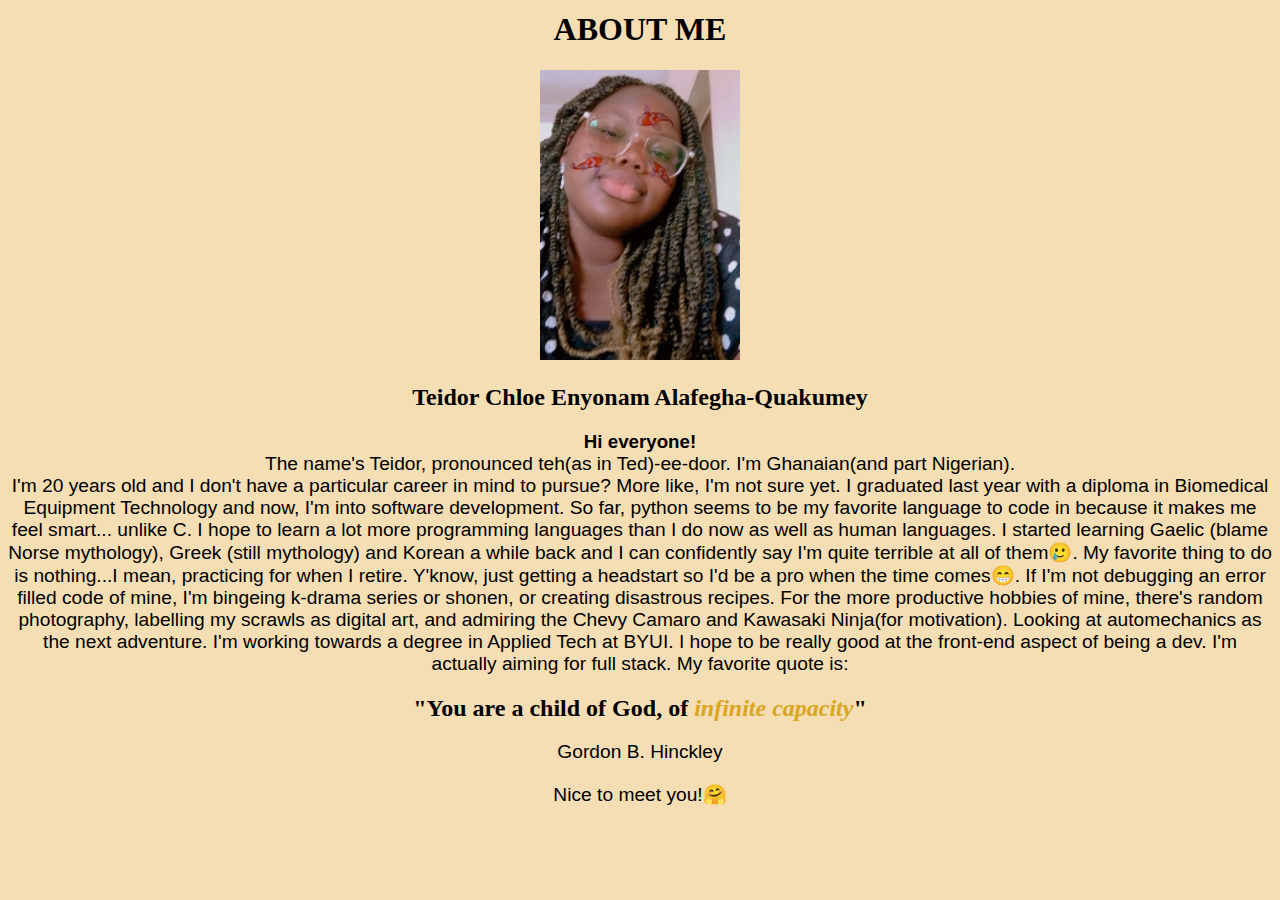
<file: aboutMe/index.html>
<!DOCTYPE html>
<html lang="en">
<head>
    <meta charset="UTF-8">
    <meta http-equiv="X-UA-Compatible" content="IE=edge">
    <meta name="viewport" content="width=device-width, initial-scale=1.0">
    <link rel="stylesheet" href="aboutme.css">
    <title>About Me!</title>
</head>
<body>
    <h1>ABOUT ME</h1>
    <img src="images/Snapchat-1802377507 (2).jpg" height ="290" width="200">
    <h2>Teidor Chloe Enyonam Alafegha-Quakumey</h2>
    <h3 class = hi>Hi everyone!</h3>
    <p class = name>The name's Teidor, pronounced teh(as in Ted)-ee-door. I'm Ghanaian(and part Nigerian).</p>
    <p class = middle>I'm 20 years old and I don't have a particular career in mind to pursue? More like, I'm not sure yet. I graduated last year with a diploma in Biomedical Equipment Technology
        and now, I'm into software development. So far, python seems to be my favorite language to code in because it makes me feel smart... unlike C.
        I hope to learn a lot more programming languages than I do now as well as human languages. I started learning Gaelic (blame Norse mythology), Greek (still mythology) and Korean a while back and I can confidently say I'm quite terrible at all of them🥲.
        My favorite thing to do is nothing...I mean, practicing for when I retire. Y'know, just getting a headstart so I'd be a pro when the time comes😁.
        If I'm not debugging an error filled code of mine, I'm bingeing k-drama series or shonen, or creating disastrous recipes. For the more productive hobbies of mine, there's random photography, labelling my scrawls as digital art, and admiring the Chevy Camaro and Kawasaki Ninja(for motivation).
        Looking at automechanics as the next adventure.
        I'm working towards a degree in Applied Tech at BYUI. I hope to be really good at the front-end aspect of being a dev. I'm actually aiming for full stack.
        My favorite quote is:
    </p>
    <h2 class = quote>"You are a child of God, of <em>infinite capacity</em>"</h2>
    <p>Gordon B. Hinckley</p>
    <p>Nice to meet you!🤗</p>
</body>
</html>
</file>
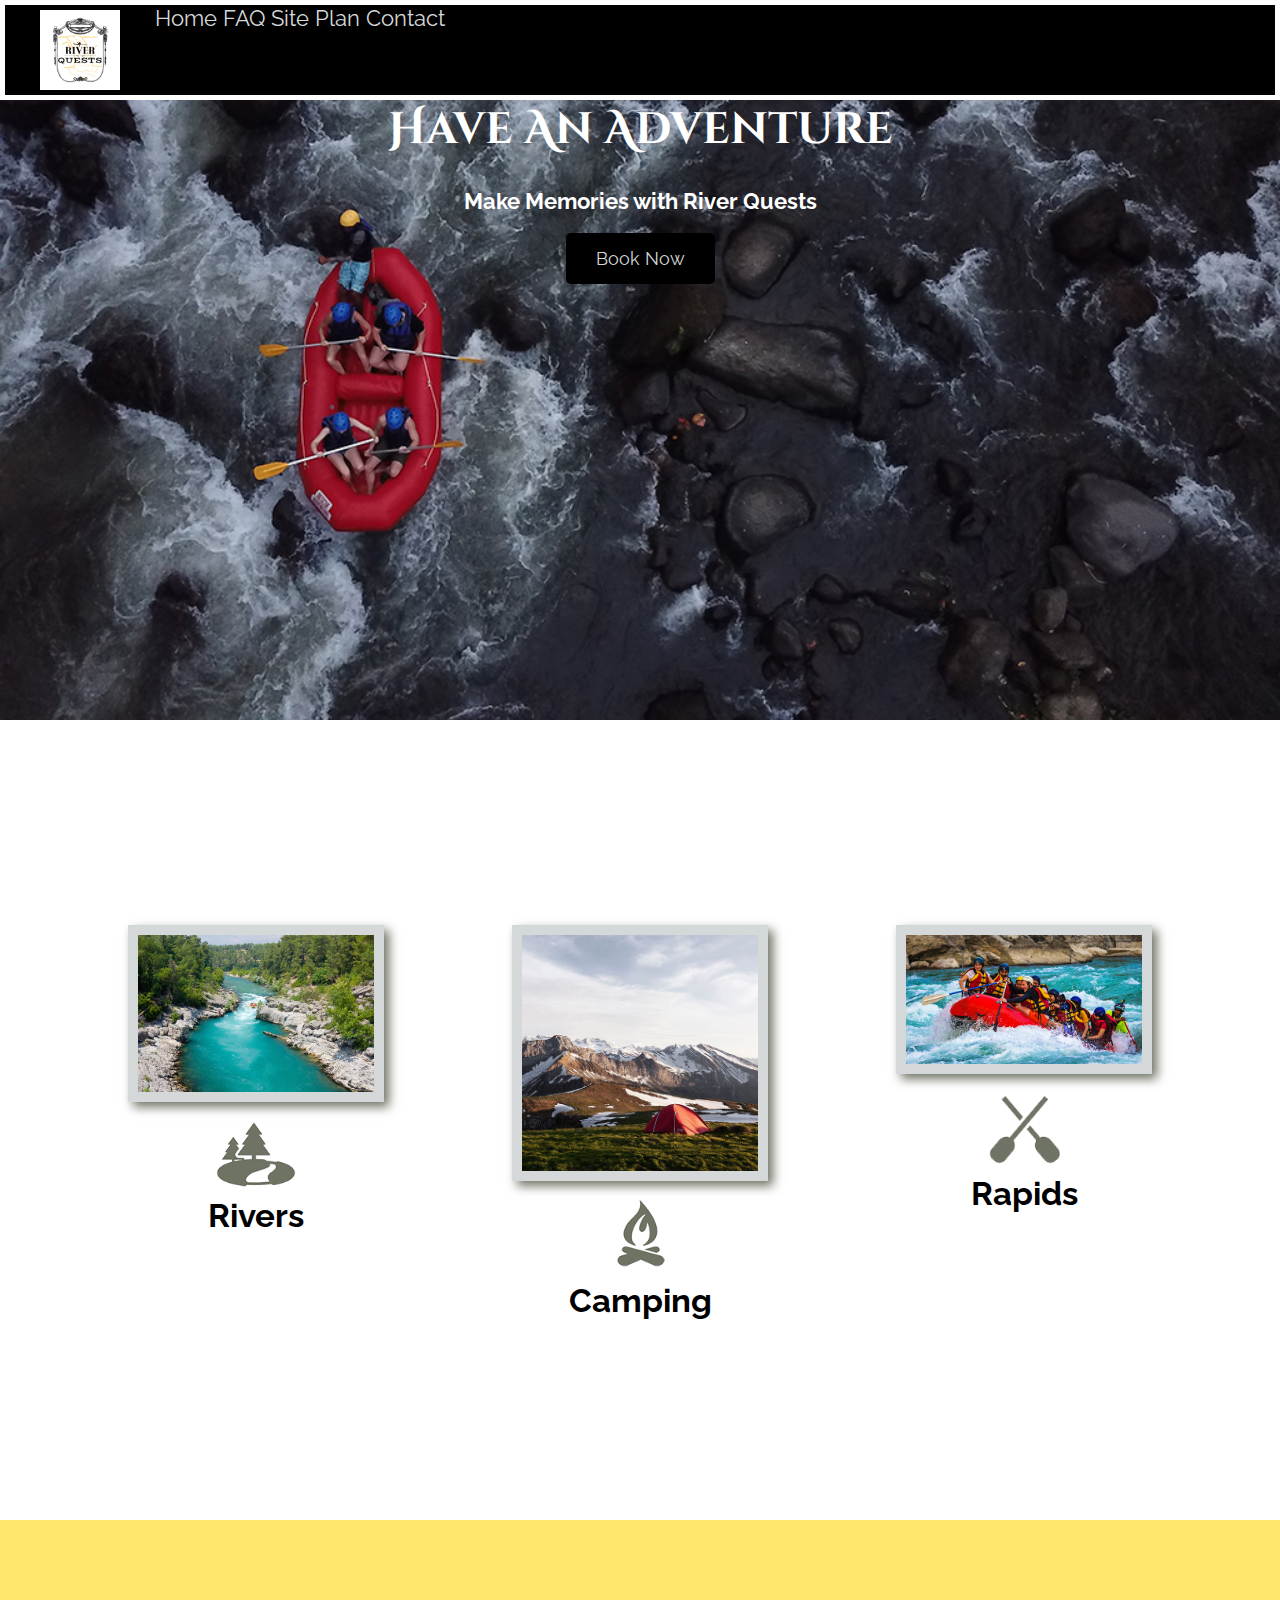
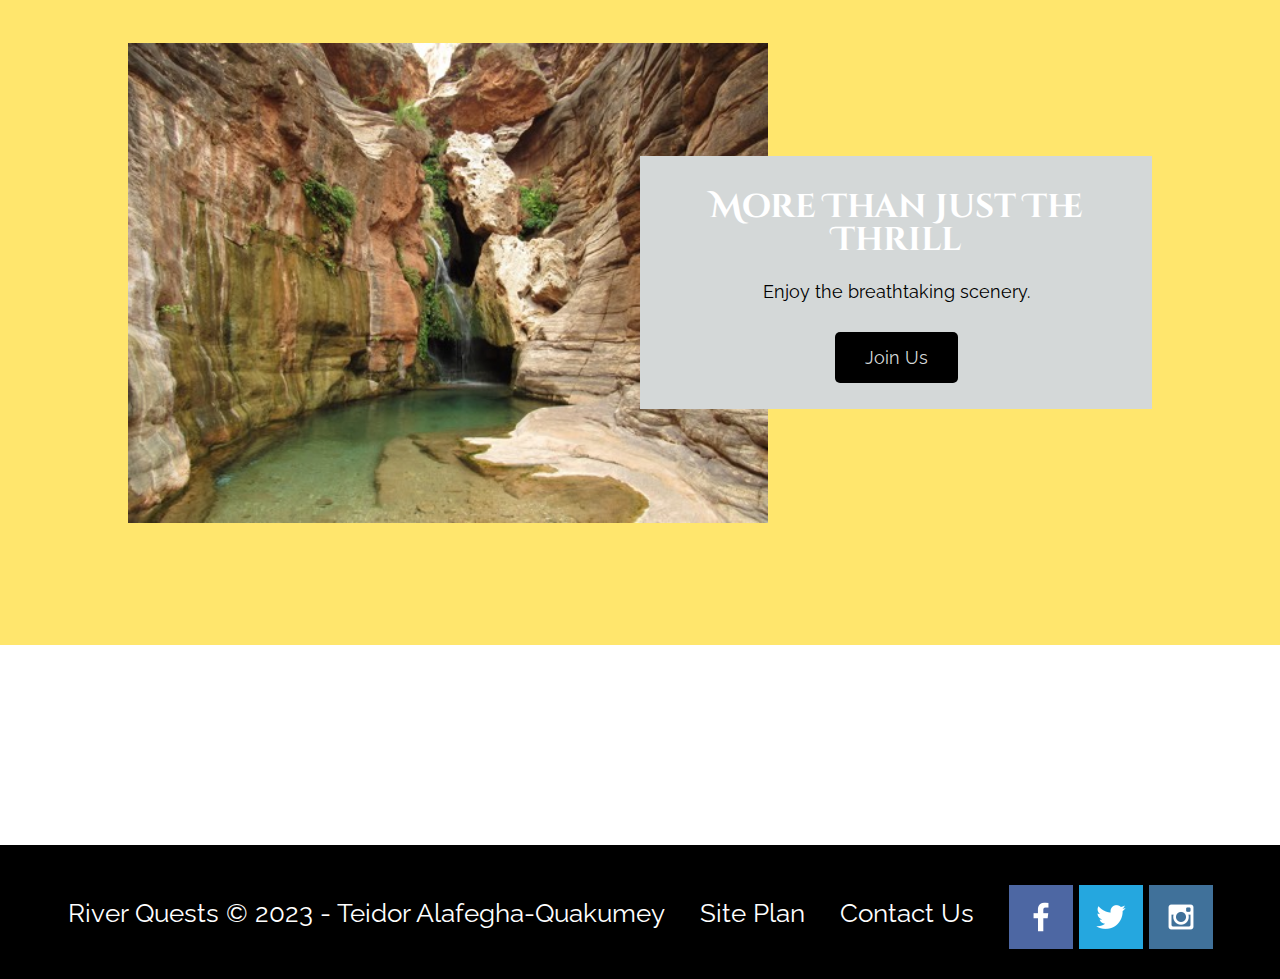
<file: wwr/index.html>
<!DOCTYPE html>
<html lang = "en">
    <head>
        <meta charset =  "UTF-8">
        <meta http-equiv = "X-UA-Compatible" content = "IE=edge">
        <meta name = "viewport" content = "width=device-width, initial-scale=1.0">
        <title>River Quests Home page</title>
        <link rel="stylesheet" href="styles/style.css">
    </head>

    <body>
        <div id="content">
            <header>
                <a id = "logo_link" href = "index.html">
                    <img class = "logo" src = "images/River_Quests.png" alt = "River Quests Logo">
                </a>
                <nav>
                    <a href="index.html">Home</a>
                    <a href="FAQ.html">FAQ</a>
                    <a href="site-plan-rafting.html">Site Plan</a>
                    <a href="contactus.html">Contact</a>
                </nav>
           </header>
            <div id = "hero">
                <div id = "hero-box">
                    <img id = "hero-img" src = "images/hero.jpg" alt = "People enjoying rafting">
                </div>
                <section id = "hero-msg">
                    <h1 class = "home-title">Have An Adventure</h1>
                    <h4>Make Memories with River Quests</h4>
                    <div class = "button-box">
                        <a class = "book" href = "contactus.html">Book Now</a>
                    </div>
                </section>
            </div>

            <main class = "home-grid">
                <section class = "rivers-card">
                    <img class = "card-img" src = "images/rivers.jpg" alt = "river in front">
                    <img class = "icon" src = "images/river_icon.png" alt = "river icon">
                    <h2>Rivers</h2>
                </section>

                <section class = camping-card>
                    <img class = "card-img" src = "images/camping.jpg" alt = "tent in mountains">
                    <img class = "icon" src = "images/fire_icon.png" alt = "fire icon">
                    <h2>Camping</h2>
                </section>

                <section class = "rapids-card">
                    <img class = "card-img" src = "images/rafting18_600.jpg" alt = "rafting boat">
                    <img class = "icon" src = "images/oars.png" alt = "oars icon">
                    <h2>Rapids</h2>
                </section>
                <div id="background"></div>
                <img class = "mountains" src = "images/mountains.jpg" alt = "Elves chasm landscape">
                <section class = "msg">
                    <h2>More Than Just The Thrill</h2>
                    <p>Enjoy the breathtaking scenery.</p>
                    <a class = "join" href = rivers.html>Join Us</a>
                </section>
            </main>

            <footer>
                <p>River Quests &copy; 2023 - Teidor Alafegha-Quakumey</p>
                <p><a href = "site-plan-rafting.html">Site Plan</a></p>
                <p><a href = "contactus.html">Contact Us</a></p>
                <div class = "social">
                    <a href = "https://facebook.com" target="_blank">
                        <img src = "images/facebook.png" alt = "fb icon">
                    </a>
                    <a href = "https://twitter.com" target="_blank">
                        <img src = "images/twitter.png" alt = "twitter icon">
                    </a>
                    <a href = "https://instagram.com" target="_blank">
                        <img src = "images/instagram.png" alt = "instagram icon">
                    </a>
                </div>
            </footer>
        </div>
    </body>
</html>
</file>
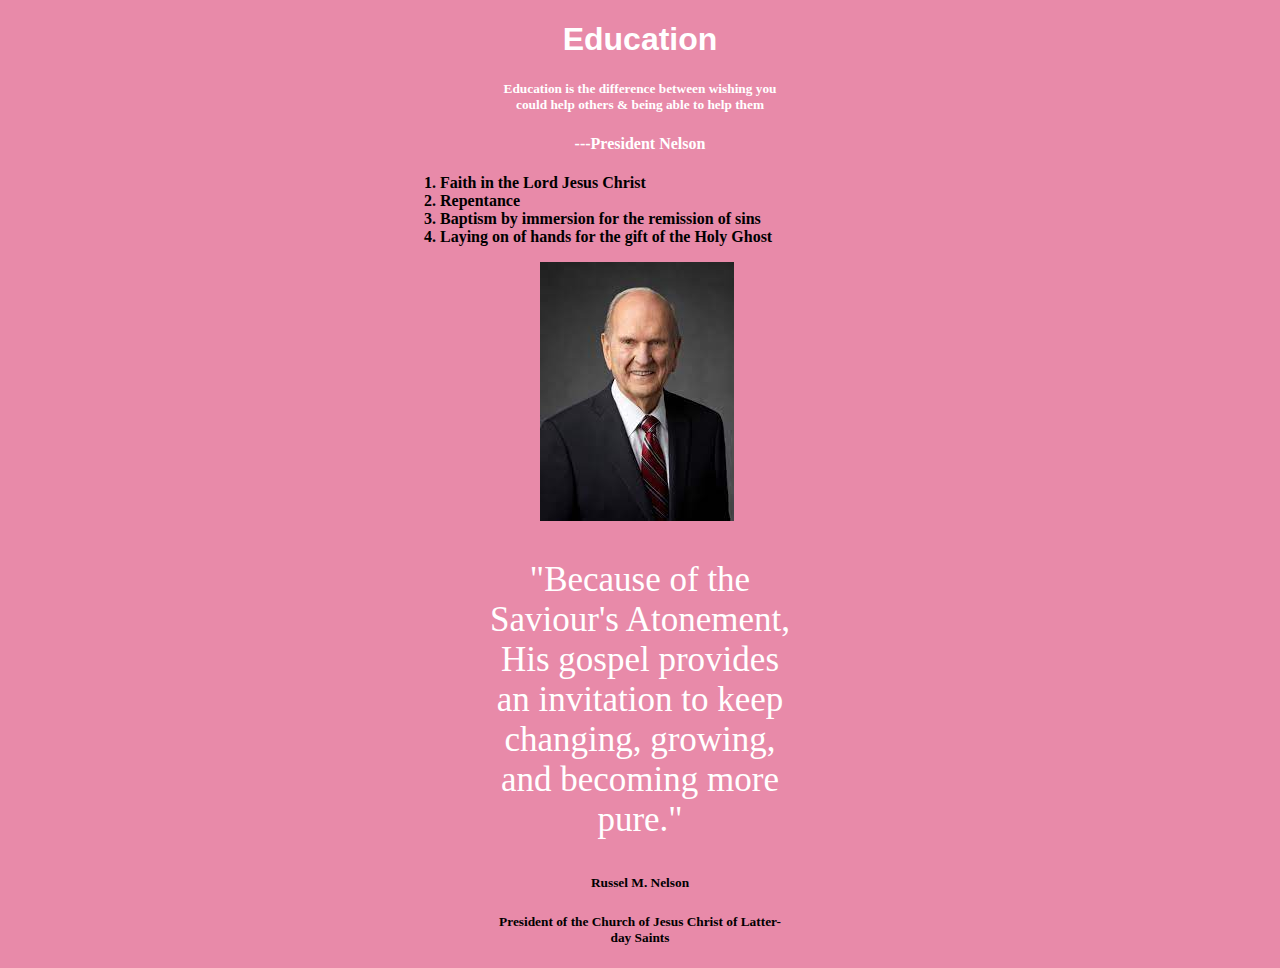
<file: challenge1.html>
<!DOCTYPE html>
<html lang="en">
<head>
    <meta charset="UTF-8">
    <meta http-equiv="X-UA-Compatible" content="IE=edge">
    <meta name="viewport" content="width=device-width, initial-scale=1.0">
    <title>challenge1</title>
    <link rel="stylesheet" href="challenge1 css.css">
</head>
<body class="content">
    <h1>Education</h1>
    <h5 class="small-text">Education is the difference between wishing you could help others & being able to help them</h5>
    <h4> ---President Nelson</h4>
    <ol class="list">
        <li>Faith in the Lord Jesus Christ</li>
        <li>Repentance</li>
        <li>Baptism by immersion for the remission of sins</li>
        <li>Laying on of hands for the gift of the Holy Ghost</li>
    </ol>
    <div class="center_image">
        <img src="images/president Nelson.jpg" alt="President Nelson">
    </div>
    <p>"Because of the Saviour's Atonement, His gospel provides an invitation to keep changing, growing, and becoming more pure."</p>
</body>
<footer>
    <h5>Russel M. Nelson </h5>
    <h5>President of the Church of Jesus Christ of Latter-day Saints</h5>
 </footer>
</html>
</file>
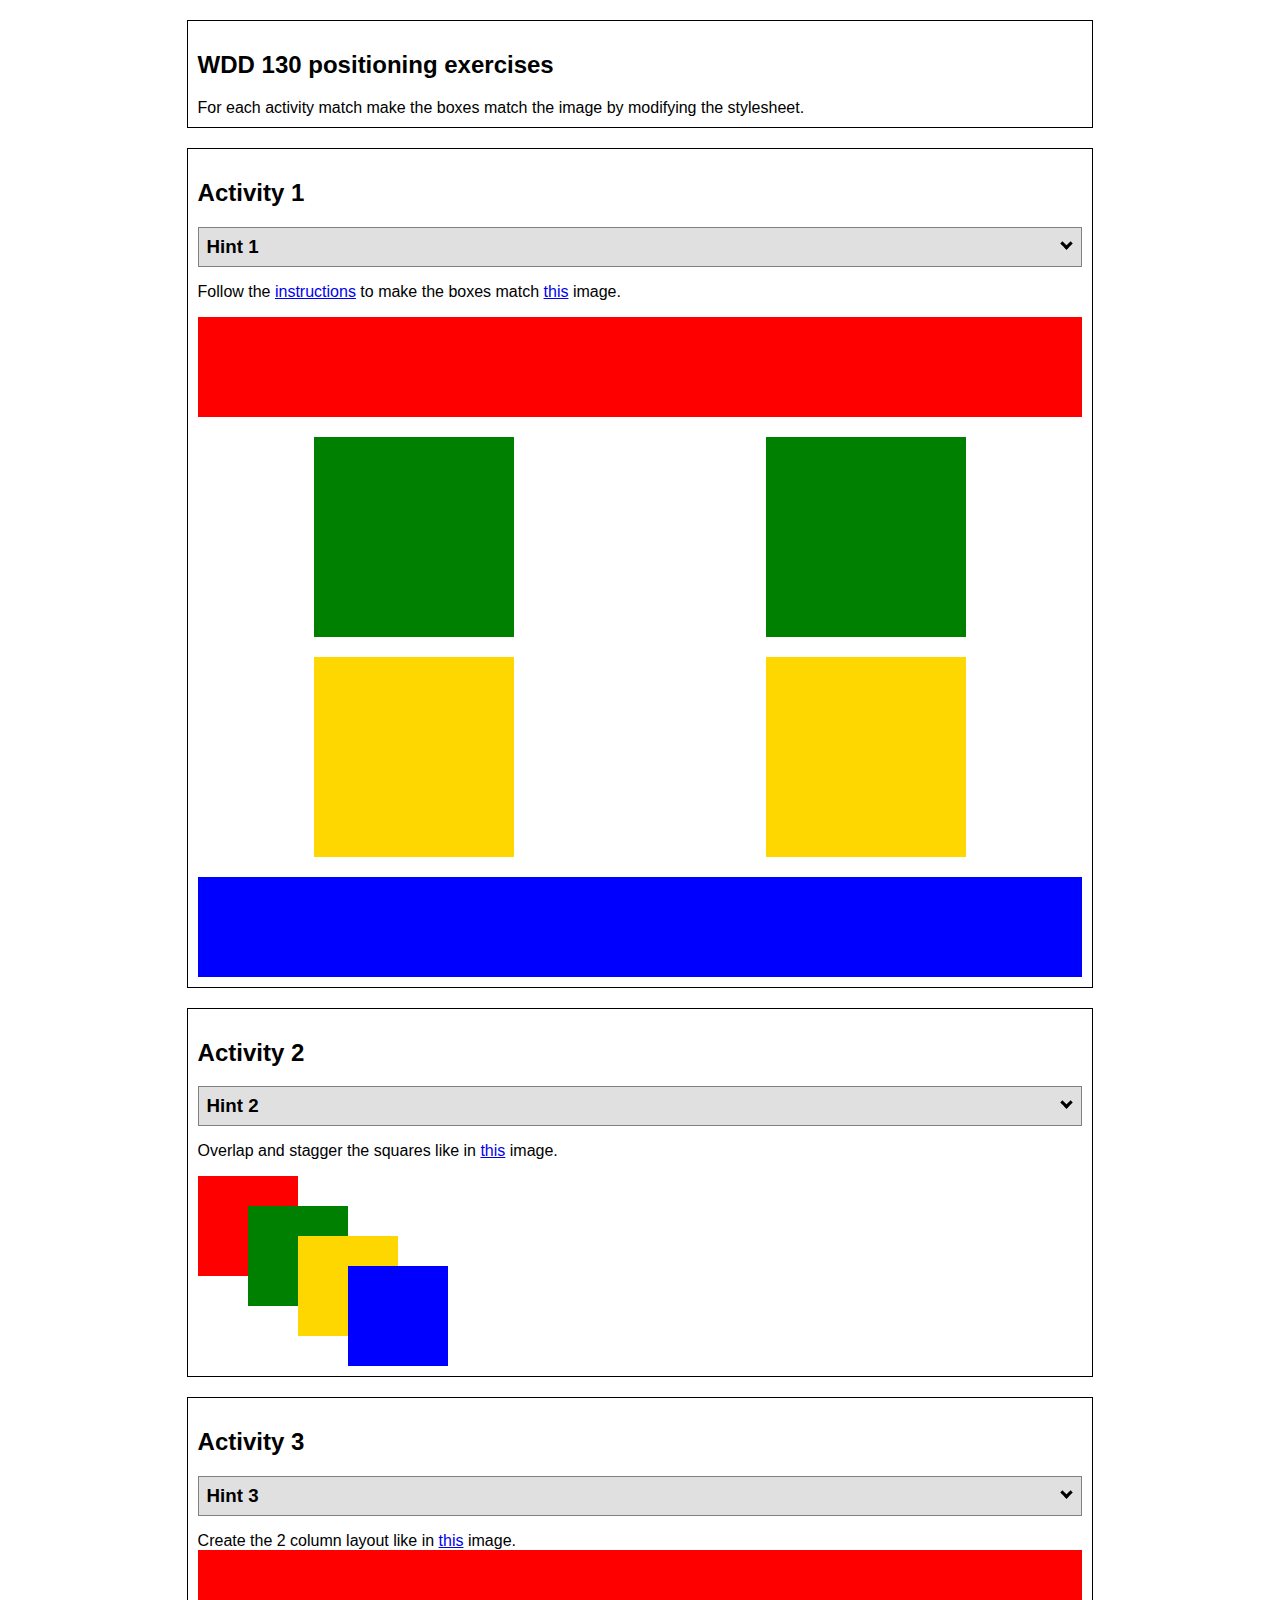
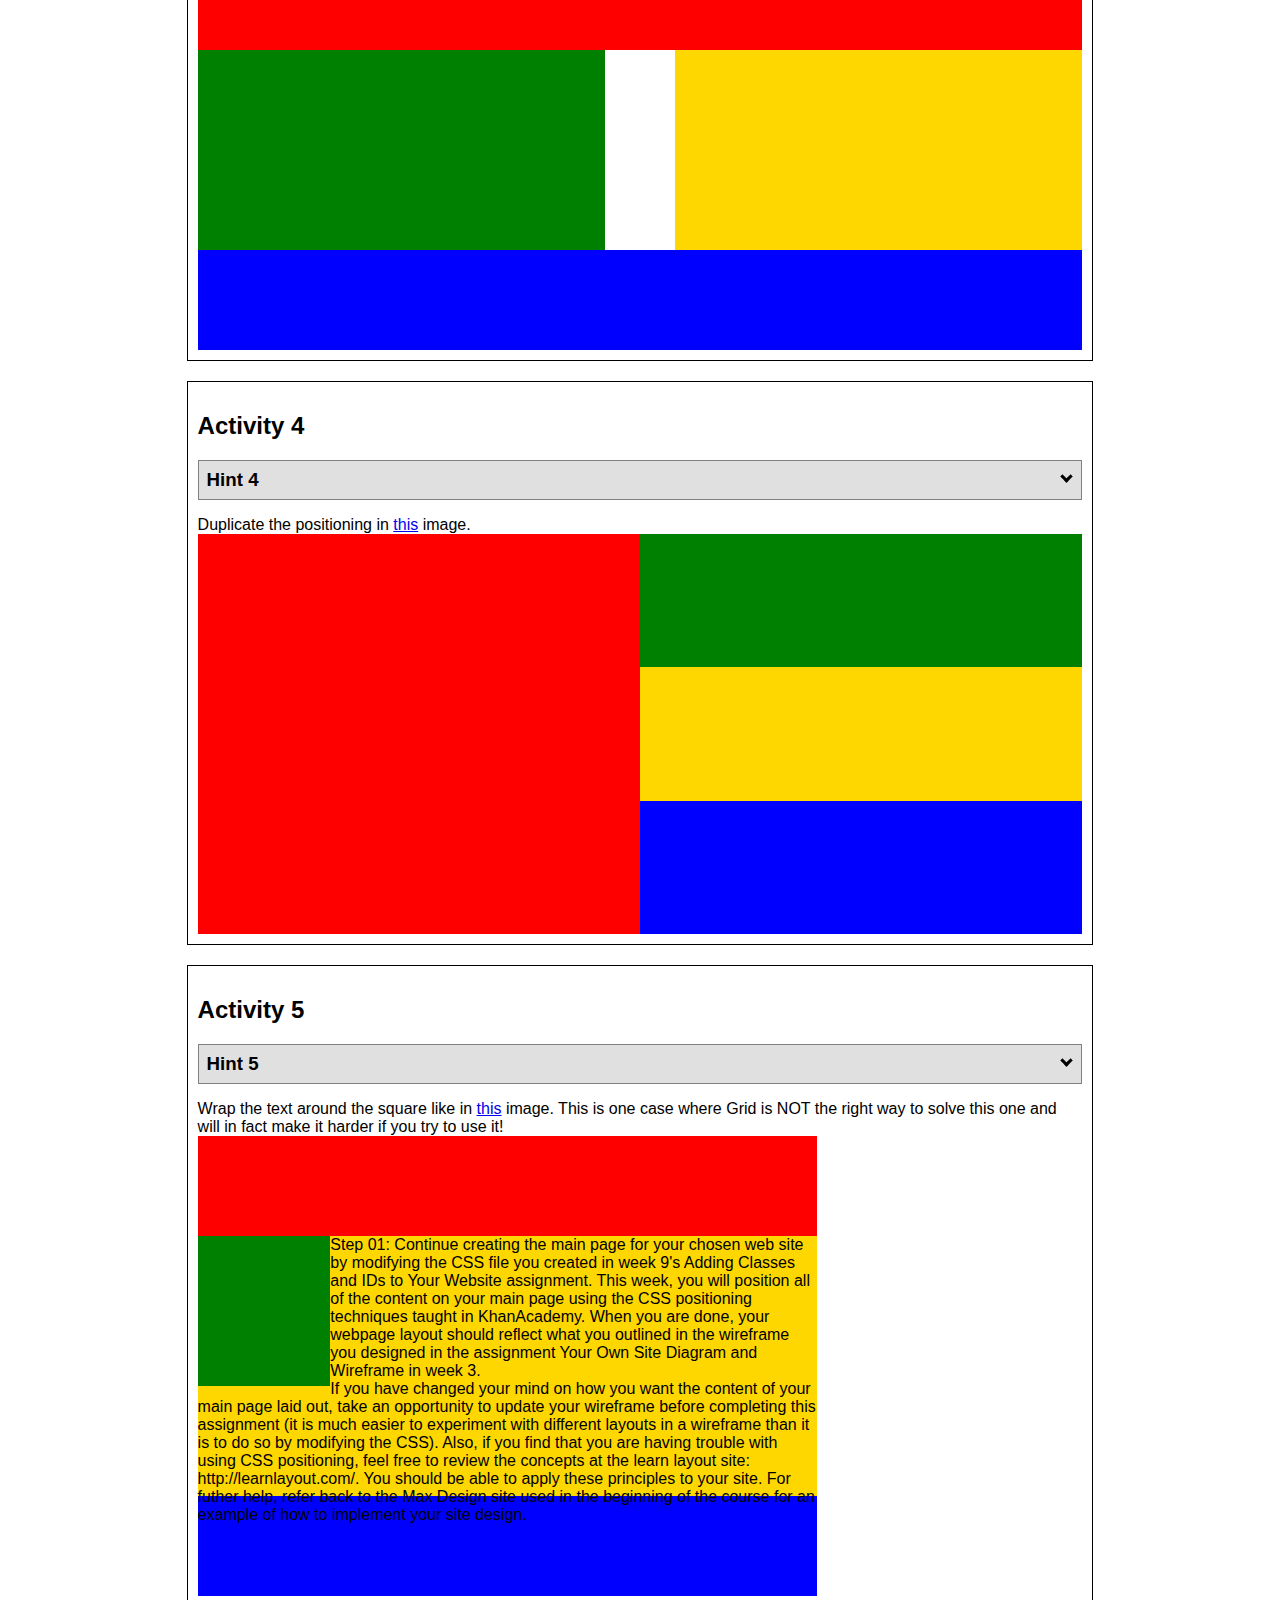
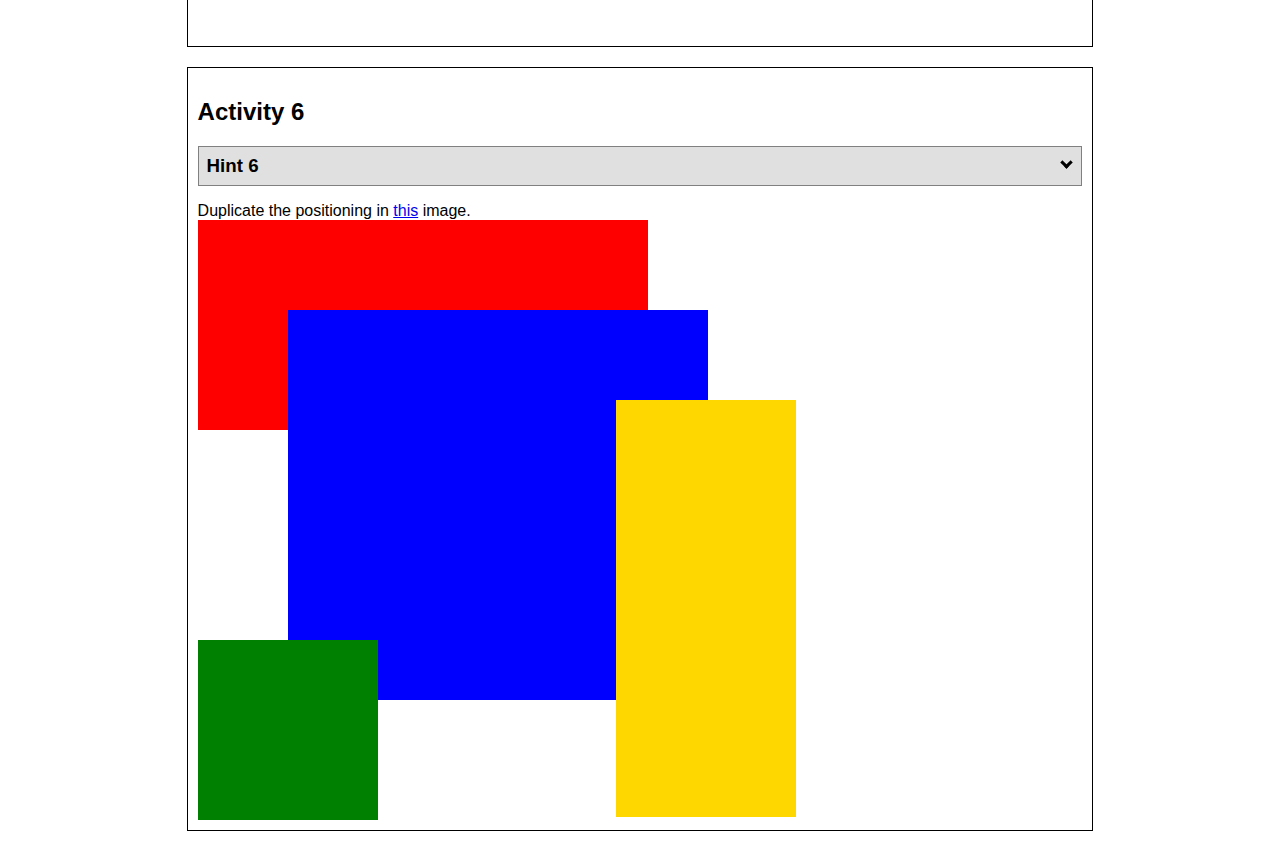
<file: positioning/positioning.html>
<!DOCTYPE html>
<html lang="en">
  <head>
    <!-- HTML - Name: positioning.html -->
    <title>Positioning Activity</title>
    <link rel="stylesheet" type="text/css" href="positionstyles.css" />
  </head>
  <body>
    <div class="activity">
      <h2>WDD 130 positioning exercises</h2>
      For each activity match make the boxes match the image by modifying the stylesheet.</div>
    <div class="activity">
      <h2>Activity 1</h2>
      <section class="hint"><input type="checkbox" ><i></i> <h3>Hint 1</h3><div><p>Check out the <a href="https://byui-wdd.github.io/wdd130/activities/w06-css-positioning.html" target="_blank">activity instructions</a> in Ilearn!</p></div></section>
      <p>Follow the <a href="https://byui-wdd.github.io/wdd130/activities/w06-css-positioning.html" target="_blank">instructions</a> to make the boxes match  <a href="https://byui-wdd.github.io/wdd130/images/example1.png" target="_blank">this</a> image.</p>
      <div class="content1" >
        <div class="red1" ></div>
        <div class="green1" ></div>
        <div class="green1" ></div>
        <div class="yellow1"></div>
        <div class="yellow1"></div>
        <div class="blue1"></div>
      </div>
    </div>
    <div class="activity">
      <h2>Activity 2</h2>
      <section class="hint"><input type="checkbox" > <h3>Hint 2</h3><i></i><div>
      <ul>
      <li>grid-template-columns: 50px 50px 50px 50px 50px </li></ul></div></section>
      <p>Overlap and stagger the squares like in <a href="https://byui-wdd.github.io/wdd130/images/example2.png" target="_blank">this</a> image.</p>
      <div class="content2" >
        <div class="red2" ></div>
        <div class="green2" ></div>
        <div class="yellow2"></div>
        <div class="blue2"></div>
      </div>
    </div>
    <div class="activity">
      <h2>Activity 3</h2>
      <section class="hint"><input type="checkbox" > <h3>Hint 3</h3><i></i><div><p>This one is going to be best solved with CSS Grid. Remember to make the boxes the right width first...then start moving them around. </p><h4>Properties used:</h4><ul><li>display:grid;</li><li>grid-template-columns:</li><li>grid-column-gap:</li>
        <li>grid-column:</li>  </ul></div></section>
      Create the 2 column layout like in <a href="https://byui-wdd.github.io/wdd130/images/example3.png" target="_blank">this</a>  image.
      <div class="content3" >
        <div class="red3" ></div>
        <div class="green3" ></div>
        <div class="yellow3"></div>
        <div class="blue3"></div>
      </div>
    </div>
    <div class="activity">
      <h2>Activity 4</h2>
      <section class="hint"><input type="checkbox" > <h3>Hint 4</h3><i></i><div><p>For the others we have been primarily concerned with width. For this one you will need to adjust height as well. </p><h4>Properties used:</h4><ul><li>display:grid;</li><li>grid-template-columns:</li><li>grid-row:</li></ul></div></section>
      Duplicate the positioning in <a href="https://byui-wdd.github.io/wdd130/images/example4.png" target="_blank">this</a> image. 
      <div class="content4" >
        <div class="red4" ></div>
        <div class="green4" ></div>
        <div class="yellow4"></div>
        <div class="blue4"></div>
      </div>
    </div>

    <div class="activity">
      <h2>Activity 5</h2>
      <section class="hint"><input type="checkbox" > <h3>Hint 5</h3><i></i><div><p>Grid is <strong>not</strong> the right way to do this.  In fact there is only one way to really do that...and that is with float. Remember that we float the thing we want the text to wrap around.  Also remember to start by making all the shapes the right size and shape.</p><h4>Properties used:</h4><ul><li>float: left;</li></ul></div></section>
      Wrap the text around the square like in <a href="https://byui-wdd.github.io/wdd130/images/example5.png" target="_blank">this</a> image. This is one case where Grid is NOT the right way to solve this one and will in fact make it harder if you try to use it!
      <div class="content5" >
        <div class="red5" ></div>
        <div class="green5" ></div>
        <div class="yellow5">Step 01: Continue creating the main page for your chosen web site by modifying the CSS file you created in week 9's Adding Classes and IDs to Your Website assignment. This week, you will position all of the content on your main page using the CSS positioning techniques taught in KhanAcademy. When you are done, your webpage layout should reflect what you outlined in the wireframe you designed in the assignment Your Own Site Diagram and Wireframe in week 3. <br />
          If you have changed your mind on how you want the content of your main page laid out, take an opportunity to update your wireframe before completing this assignment (it is much easier to experiment with different layouts in a wireframe than it is to do so by modifying the CSS). Also, if you find that you are having trouble with using CSS positioning, feel free to review the concepts at the learn layout site: http://learnlayout.com/. You should be able to apply these principles to your site. For futher help, refer back to the Max Design site used in the beginning of the course for an example of how to implement your site design.</div>
        <div class="blue5"></div>
      </div>
    </div>
    <div class="activity">
      <h2>Activity 6</h2>
      <section class="hint"><input type="checkbox" > <h3>Hint 6</h3><i></i><div><p>This one is all about visualizing the grid behind the layout. If you are having a hard time doing that first: all the sizes are even multiples of 100, and second here is another example with the lines drawn: <a href="https://byui-wdd.github.io/wdd130/images/example6-hint.png" target="_blank">example 6 with lines</a>. For this one you will find it easiest if you use px for the column width. You can also use <kbd>z-index</kbd> to control the element layering.    </p><h4>Properties used:</h4><ul><li>display:grid;</li><li>grid-template-columns:</li><li>grid-column:</li><li>grid-row:</li><li><a href="https://www.w3schools.com/cssref/pr_pos_z-index.asp" target="_blank">z-index:</a></li></ul></div></section>
      Duplicate the positioning in <a href="https://byui-wdd.github.io/wdd130/images/example6.png" target="_blank">this</a> image.
      <div class="content6" >
        <div class="red6" ></div>
        <div class="green6" ></div>
        <div class="yellow6"></div>
        <div class="blue6"></div>
      </div>
    </div>
  </body>
</html>
</file>
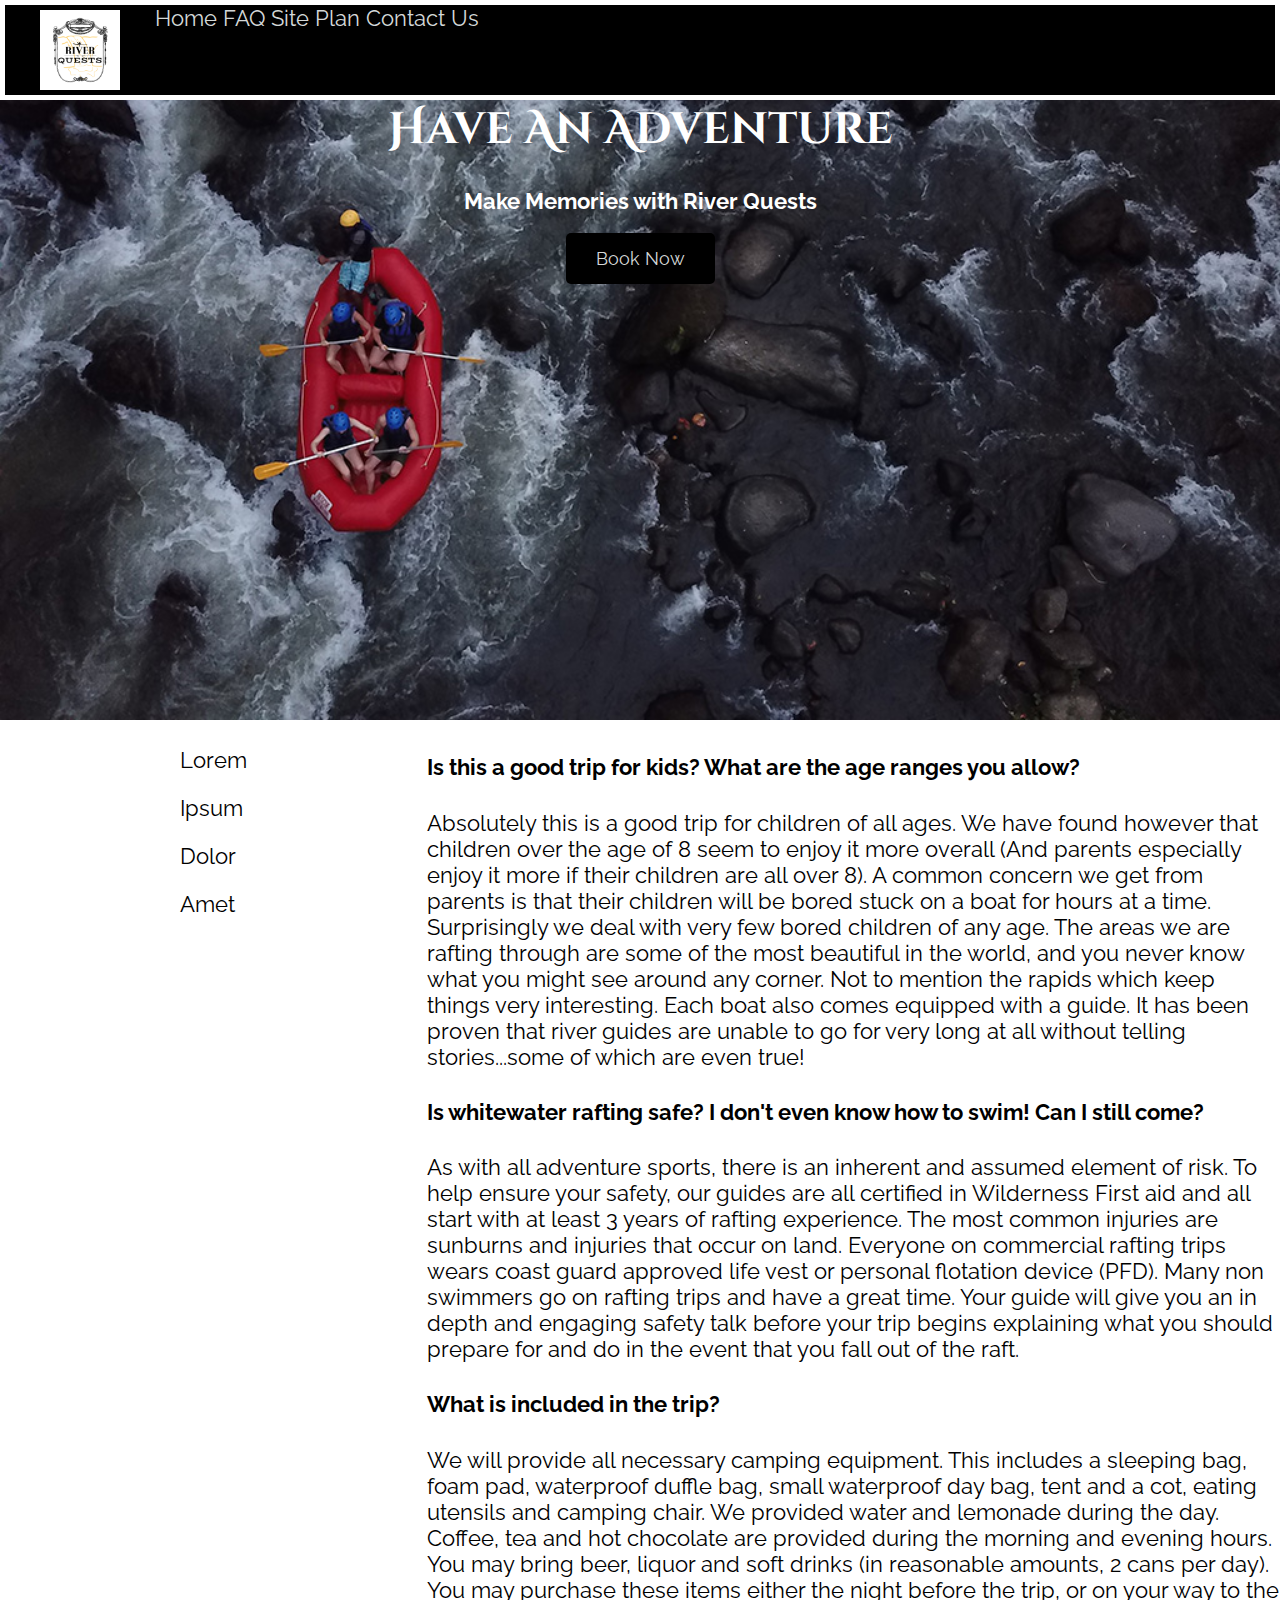
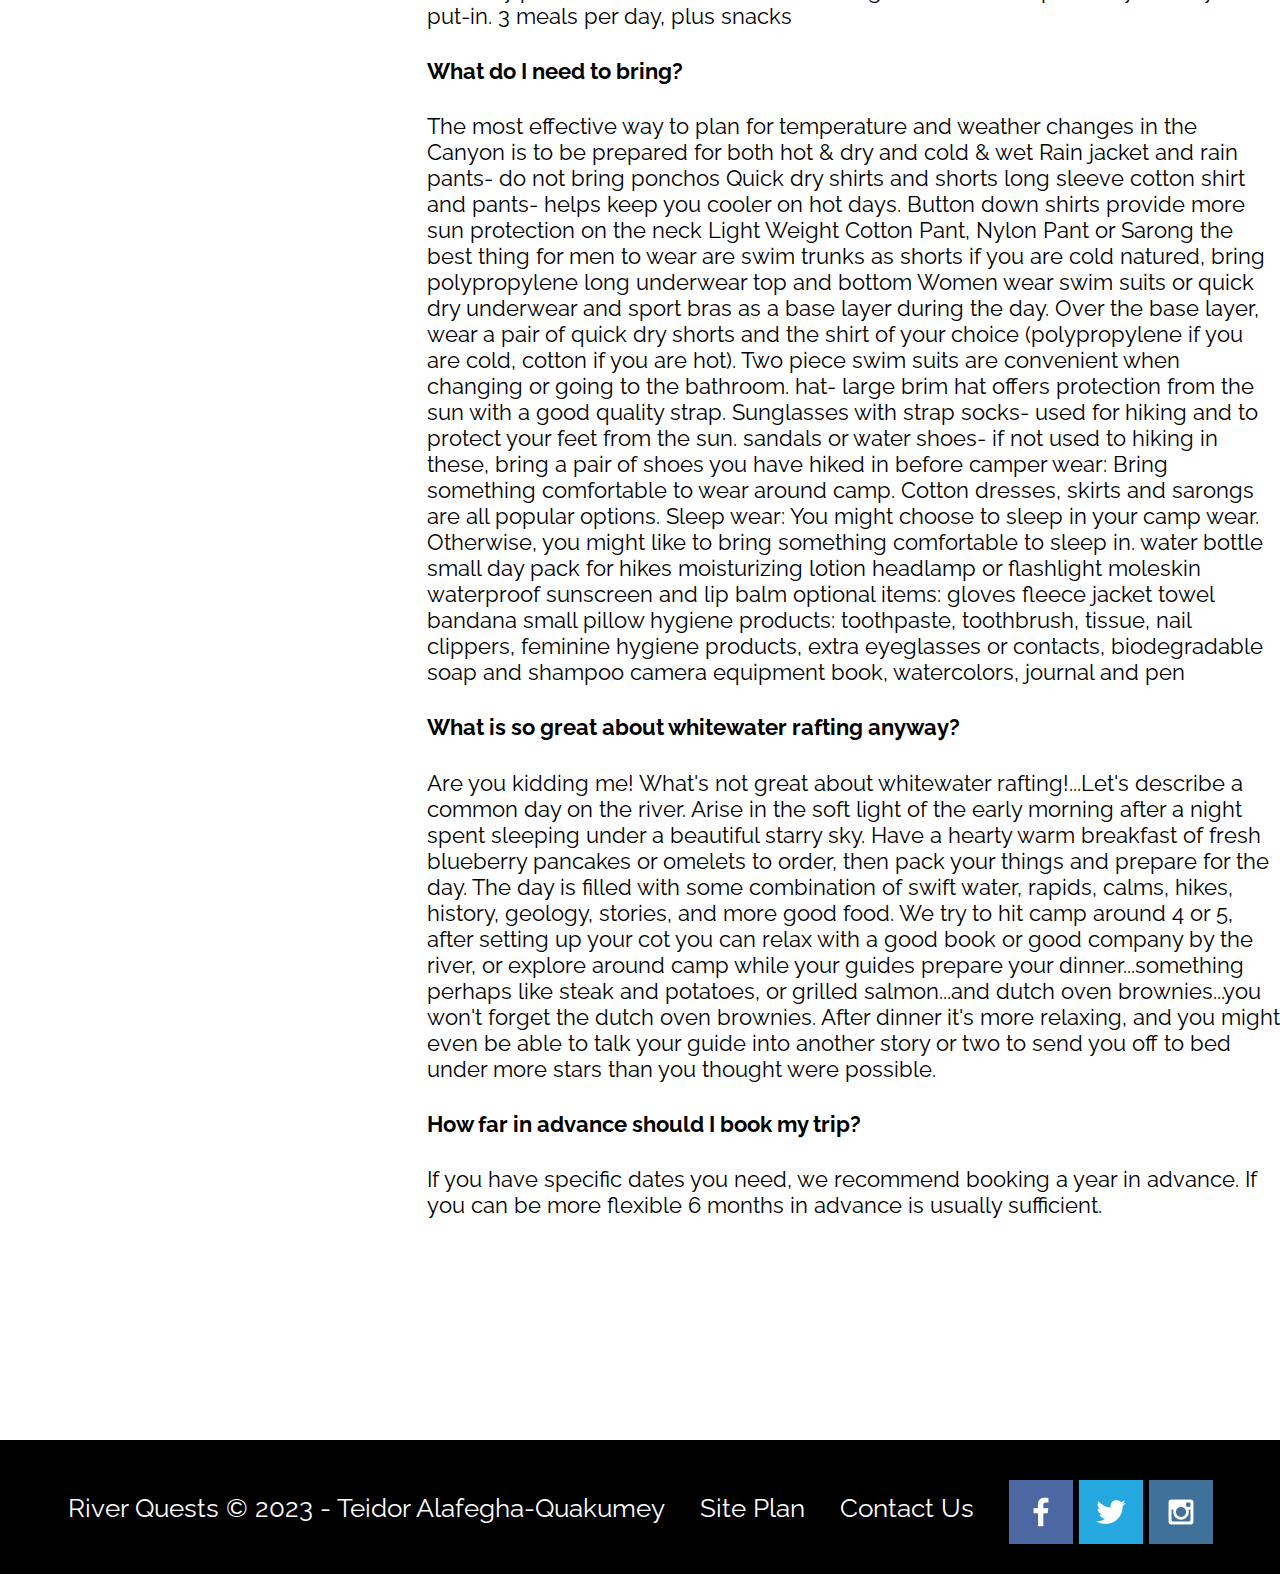
<file: wwr/FAQ.html>
<!DOCTYPE html>
<html lang="en">

<head>
    <meta charset="UTF-8">
    <meta http-equiv="X-UA-Compatible" content="IE=edge">
    <meta name="viewport" content="width=device-width, initial-scale=1.0">
    <title>River Quests Home page</title>
    <link rel="stylesheet" href="styles/style.css">
</head>

<body>
    <div id="content">
        <header>
            <a id="logo_link" href="index.html">
                <img class="logo" src="images/River_Quests.png" alt="River Quests Logo">
            </a>
            <nav>
                <a href="index.html" class="one"> Home </a>
                <a href="FAQ.html" class="two"> FAQ </a>
                <a href="site-plan-rafting.html" class="three"> Site Plan </a>
                <a href="contactus.html" class="four"> Contact Us </a>
            </nav>
        </header>
        <div id="hero">
            <div id="hero-box">
                <img id="hero-img" src="images/hero.jpg" alt="People enjoying rafting">
            </div>
            <section id="hero-msg">
                <h1 class="home-title">Have An Adventure</h1>
                <h4>Make Memories with River Quests</h4>
                <div class="button-box">
                    <a class="book" href="contactus.html">Book Now</a>
                </div>
            </section>
        </div>

        <main class="box-grid">
            <div class="sidebar">
                <p>Lorem</p>
                <p>Ipsum</p>
                <p>Dolor</p>
                <p>Amet</p>
            </div>
            <div class="subb">
                <h4 class="question">Is this a good trip for kids? What are the age ranges you allow?</h4>
                <p>
                    Absolutely this is a good trip for children of all ages. We have found however that children over
                    the age of 8 seem to enjoy it more overall (And parents especially enjoy it more if their children
                    are all over 8). A common concern we get from parents is that their children will be bored stuck on
                    a boat for hours at a time. Surprisingly we deal with very few bored children of any age. The areas
                    we are rafting through are some of the most beautiful in the world, and you never know what you
                    might see around any corner. Not to mention the rapids which keep things very interesting. Each boat
                    also comes equipped with a guide. It has been proven that river guides are unable to go for very
                    long at all without telling stories...some of which are even true!
                </p>

                <h4 class="question">Is whitewater rafting safe? I don't even know how to swim! Can I still come?</h4>
                <p class="answer">As with all adventure sports, there is an inherent and assumed element of risk. To help ensure your
                    safety, our guides are all certified in Wilderness First aid and all start with at least 3 years of
                    rafting experience. The most common injuries are sunburns and injuries that occur on land.
                    Everyone on commercial rafting trips wears coast guard approved life vest or personal flotation
                    device (PFD). Many non swimmers go on rafting trips and have a great time. Your guide will give you
                    an in depth and engaging safety talk before your trip begins explaining what you should prepare for
                    and do in the event that you fall out of the raft.</p>

                <h4 class="question">What is included in the trip?</h4>
                <p class="answer">We will provide all necessary camping equipment. This includes a sleeping bag, foam pad, waterproof
                    duffle bag, small waterproof day bag, tent and a cot, eating utensils and camping chair.
                    We provided water and lemonade during the day. Coffee, tea and hot chocolate are provided during the
                    morning and evening hours. You may bring beer, liquor and soft drinks (in reasonable amounts, 2 cans
                    per day). You may purchase these items either the night before the trip, or on your way to the
                    put-in. 3 meals per day, plus snacks</p>

                <h4 class="question">What do I need to bring?</h4>
                <p class="answer">The most effective way to plan for temperature and weather changes in the Canyon is to be prepared
                    for both hot & dry and cold & wet Rain jacket and rain pants- do not bring ponchos Quick dry shirts
                    and shorts long sleeve cotton shirt and pants- helps keep you cooler on hot days. Button down shirts
                    provide more sun protection on the neck Light Weight Cotton Pant, Nylon Pant or Sarong the best
                    thing for men to wear are swim trunks as shorts if you are cold natured, bring polypropylene long
                    underwear top and bottom Women wear swim suits or quick dry underwear and sport bras as a base layer
                    during the day. Over the base layer, wear a pair of quick dry shorts and the shirt of your choice
                    (polypropylene if you are cold, cotton if you are hot). Two piece swim suits are convenient when
                    changing or going to the bathroom. hat- large brim hat offers protection from the sun with a good
                    quality strap. Sunglasses with strap socks- used for hiking and to protect your feet from the sun.
                    sandals or water shoes- if not used to hiking in these, bring a pair of shoes you have hiked in
                    before camper wear: Bring something comfortable to wear around camp. Cotton dresses, skirts and
                    sarongs are all popular options. Sleep wear: You might choose to sleep in your camp wear. Otherwise,
                    you might like to bring something comfortable to sleep in. water bottle small day pack for hikes
                    moisturizing lotion headlamp or flashlight moleskin waterproof sunscreen and lip balm optional
                    items: gloves fleece jacket towel bandana small pillow hygiene products: toothpaste, toothbrush,
                    tissue, nail clippers, feminine hygiene products, extra eyeglasses or contacts, biodegradable soap
                    and shampoo camera equipment book, watercolors, journal and pen</p>

                <h4 class="question">What is so great about whitewater rafting anyway?</h4>
                <p class="answer">Are you kidding me! What's not great about whitewater rafting!...Let's describe a common day on the
                    river.
                    Arise in the soft light of the early morning after a night spent sleeping under a beautiful starry
                    sky. Have a hearty warm breakfast of fresh blueberry pancakes or omelets to order, then pack your
                    things and prepare for the day. The day is filled with some combination of swift water, rapids,
                    calms, hikes, history, geology, stories, and more good food. We try to hit camp around 4 or 5, after
                    setting up your cot you can relax with a good book or good company by the river, or explore around
                    camp while your guides prepare your dinner...something perhaps like steak and potatoes, or grilled
                    salmon...and dutch oven brownies...you won't forget the dutch oven brownies. After dinner it's more
                    relaxing, and you might even be able to talk your guide into another story or two to send you off to
                    bed under more stars than you thought were possible.</p>

                <h4 class="question">How far in advance should I book my trip?</h4>
                <p class="answer">If you have specific dates you need, we recommend booking a year in advance. If you can be more
                    flexible 6 months in advance is usually sufficient.
                </p>
            </div>
        </main>

        <footer>
            <p>River Quests &copy; 2023 - Teidor Alafegha-Quakumey</p>
            <p><a href="site-plan-rafting.html">Site Plan</a></p>
            <p><a href="contactus.html">Contact Us</a></p>
            <div class="social">
                <a href="https://facebook.com" target="_blank">
                    <img src="images/facebook.png" alt="fb icon">
                </a>
                <a href="https://twitter.com" target="_blank">
                    <img src="images/twitter.png" alt="twitter icon">
                </a>
                <a href="https://instagram.com" target="_blank">
                    <img src="images/instagram.png" alt="instagram icon">
                </a>
            </div>
        </footer>
    </div>
</body>

</html>
</file>
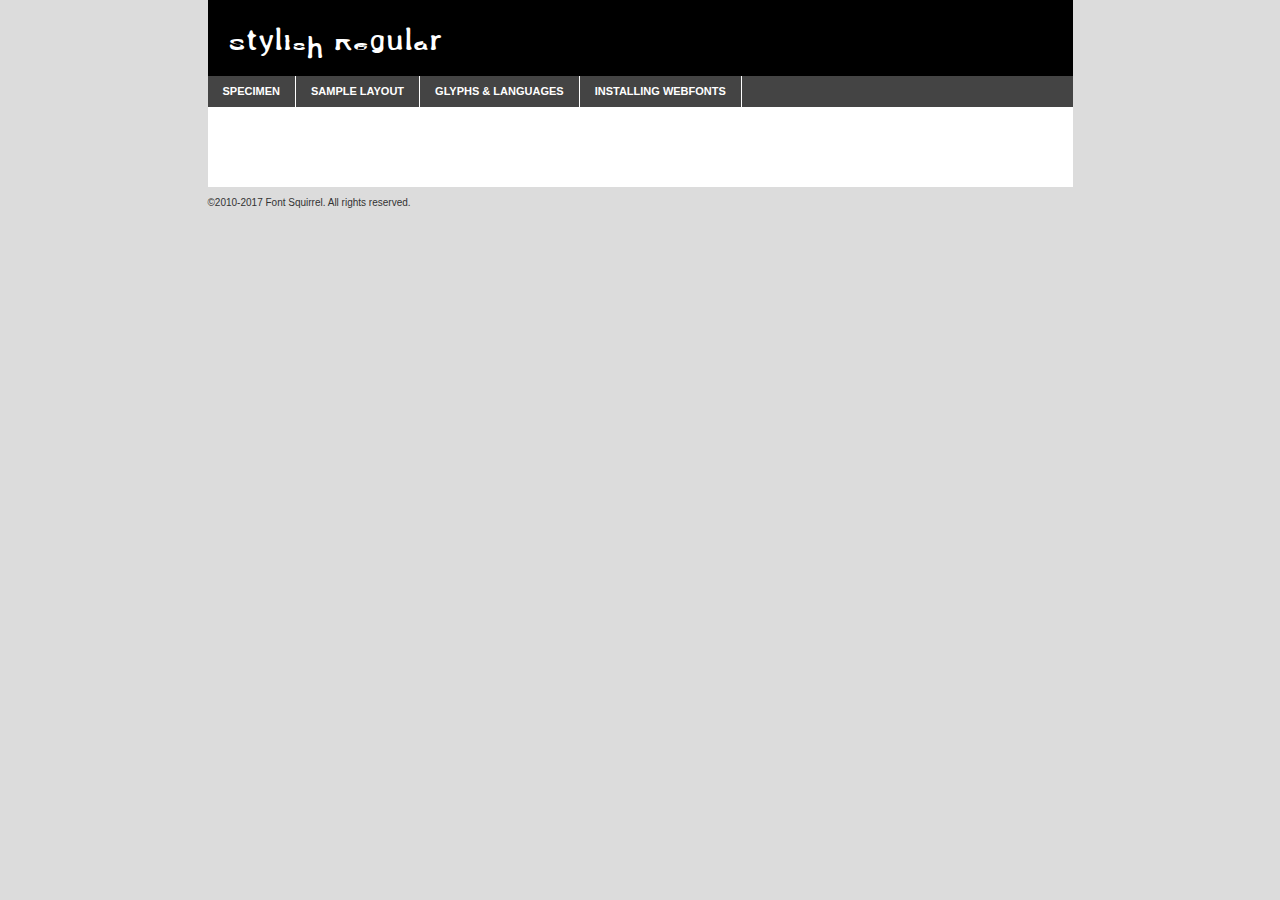
<file: brochure/fonts/stylish-regular-demo.html>
<!DOCTYPE html PUBLIC "-//W3C//DTD XHTML 1.0 Transitional//EN"
        "http://www.w3.org/TR/xhtml1/DTD/xhtml1-transitional.dtd">

<html xmlns="http://www.w3.org/1999/xhtml" xml:lang="en" lang="en">
<head>
    <meta http-equiv="Content-Type" content="text/html; charset=utf-8"/>
    <script src="http://ajax.googleapis.com/ajax/libs/jquery/1.7.2/jquery.min.js" type="text/javascript" charset="utf-8"></script>
    <script type="text/javascript">
		(function($) {
			$.fn.easyTabs = function(option) {
				var param = jQuery.extend({ fadeSpeed: 'fast', defaultContent: 1, activeClass: 'active' }, option);
				$(this).each(function() {
					var thisId = '#' + this.id;
					if ( param.defaultContent == '' )
					{
						param.defaultContent = 1;
					}
					if ( typeof param.defaultContent == 'number' )
					{
						var defaultTab = $(thisId + ' .tabs li:eq(' + (param.defaultContent - 1) + ') a').attr('href').substr(1);
					}
					else
					{
						var defaultTab = param.defaultContent;
					}
					$(thisId + ' .tabs li a').each(function() {
						var tabToHide = $(this).attr('href').substr(1);
						$('#' + tabToHide).addClass('easytabs-tab-content');
					});
					hideAll();
					changeContent(defaultTab);

					function hideAll() {$(thisId + ' .easytabs-tab-content').hide();}

					function changeContent(tabId)
					{
						hideAll();
						$(thisId + ' .tabs li').removeClass(param.activeClass);
						$(thisId + ' .tabs li a[href=#' + tabId + ']').closest('li').addClass(param.activeClass);
						if ( param.fadeSpeed != 'none' )
						{
							$(thisId + ' #' + tabId).fadeIn(param.fadeSpeed);
						}
						else
						{
							$(thisId + ' #' + tabId).show();
						}
					}

					$(thisId + ' .tabs li').click(function() {
						var tabId = $(this).find('a').attr('href').substr(1);
						changeContent(tabId);
						return false;
					});
				});
			}
		})(jQuery);
    </script>
    <link rel="stylesheet" href="specimen_files/specimen_stylesheet.css" type="text/css" charset="utf-8"/>
    <link rel="stylesheet" href="stylesheet.css" type="text/css" charset="utf-8"/>

    <style type="text/css">
        		body {
			font-family: 'stylishregular';
        		}

            </style>

    <title>Stylish Regular Specimen</title>


    <script type="text/javascript" charset="utf-8">
		$(document).ready(function() {
			$('#container').easyTabs({ defaultContent: 1 });
		});
    </script>
</head>

<body>
<div id="container">
    <div id="header">
		Stylish Regular    </div>
    <ul class="tabs">
        <li><a href="#specimen">Specimen</a></li>
        <li><a href="#layout">Sample Layout</a></li>
		        <li><a href="#glyphs">Glyphs &amp; Languages</a></li>
        <li><a href="#installing">Installing Webfonts</a></li>

    </ul>

    <div id="main_content">


        <div id="specimen">

            <div class="section">
                <div class="grid12 firstcol">
                    <div class="huge">AaBb</div>
                </div>
            </div>

            <div class="section">
                <div class="glyph_range">A&#x200B;B&#x200b;C&#x200b;D&#x200b;E&#x200b;F&#x200b;G&#x200b;H&#x200b;I&#x200b;J&#x200b;K&#x200b;L&#x200b;M&#x200b;N&#x200b;O&#x200b;P&#x200b;Q&#x200b;R&#x200b;S&#x200b;T&#x200b;U&#x200b;V&#x200b;W&#x200b;X&#x200b;Y&#x200b;Z&#x200b;a&#x200b;b&#x200b;c&#x200b;d&#x200b;e&#x200b;f&#x200b;g&#x200b;h&#x200b;i&#x200b;j&#x200b;k&#x200b;l&#x200b;m&#x200b;n&#x200b;o&#x200b;p&#x200b;q&#x200b;r&#x200b;s&#x200b;t&#x200b;u&#x200b;v&#x200b;w&#x200b;x&#x200b;y&#x200b;z&#x200b;1&#x200b;2&#x200b;3&#x200b;4&#x200b;5&#x200b;6&#x200b;7&#x200b;8&#x200b;9&#x200b;0&#x200b;&amp;&#x200b;.&#x200b;,&#x200b;?&#x200b;!&#x200b;&#64;&#x200b;(&#x200b;)&#x200b;#&#x200b;$&#x200b;%&#x200b;*&#x200b;+&#x200b;-&#x200b;=&#x200b;:&#x200b;;</div>
            </div>
            <div class="section">
                <div class="grid12 firstcol">
                    <table class="sample_table">
                        <tr>
                            <td>10</td>
                            <td class="size10">abcdefghijklmnopqrstuvwxyzABCDEFGHIJKLMNOPQRSTUVWXYZ0123456789abcdefghijklmnopqrstuvwxyzABCDEFGHIJKLMNOPQRSTUVWXYZ0123456789abcdefghijklmnopqrstuvwxyzABCDEFGHIJKLMNOPQRSTUVWXYZ</td>
                        </tr>
                        <tr>
                            <td>11</td>
                            <td class="size11">abcdefghijklmnopqrstuvwxyzABCDEFGHIJKLMNOPQRSTUVWXYZ0123456789abcdefghijklmnopqrstuvwxyzABCDEFGHIJKLMNOPQRSTUVWXYZ0123456789abcdefghijklmnopqrstuvwxyzABCDEFGHIJKLMNOPQRSTUVWXYZ</td>
                        </tr>
                        <tr>
                            <td>12</td>
                            <td class="size12">abcdefghijklmnopqrstuvwxyzABCDEFGHIJKLMNOPQRSTUVWXYZ0123456789abcdefghijklmnopqrstuvwxyzABCDEFGHIJKLMNOPQRSTUVWXYZ0123456789abcdefghijklmnopqrstuvwxyzABCDEFGHIJKLMNOPQRSTUVWXYZ</td>
                        </tr>
                        <tr>
                            <td>13</td>
                            <td class="size13">abcdefghijklmnopqrstuvwxyzABCDEFGHIJKLMNOPQRSTUVWXYZ0123456789abcdefghijklmnopqrstuvwxyzABCDEFGHIJKLMNOPQRSTUVWXYZ0123456789abcdefghijklmnopqrstuvwxyzABCDEFGHIJKLMNOPQRSTUVWXYZ</td>
                        </tr>
                        <tr>
                            <td>14</td>
                            <td class="size14">abcdefghijklmnopqrstuvwxyzABCDEFGHIJKLMNOPQRSTUVWXYZ0123456789abcdefghijklmnopqrstuvwxyzABCDEFGHIJKLMNOPQRSTUVWXYZ0123456789abcdefghijklmnopqrstuvwxyzABCDEFGHIJKLMNOPQRSTUVWXYZ</td>
                        </tr>
                        <tr>
                            <td>16</td>
                            <td class="size16">abcdefghijklmnopqrstuvwxyzABCDEFGHIJKLMNOPQRSTUVWXYZ0123456789abcdefghijklmnopqrstuvwxyzABCDEFGHIJKLMNOPQRSTUVWXYZ</td>
                        </tr>
                        <tr>
                            <td>18</td>
                            <td class="size18">abcdefghijklmnopqrstuvwxyzABCDEFGHIJKLMNOPQRSTUVWXYZ0123456789abcdefghijklmnopqrstuvwxyzABCDEFGHIJKLMNOPQRSTUVWXYZ</td>
                        </tr>
                        <tr>
                            <td>20</td>
                            <td class="size20">abcdefghijklmnopqrstuvwxyzABCDEFGHIJKLMNOPQRSTUVWXYZ0123456789abcdefghijklmnopqrstuvwxyzABCDEFGHIJKLMNOPQRSTUVWXYZ</td>
                        </tr>
                        <tr>
                            <td>24</td>
                            <td class="size24">abcdefghijklmnopqrstuvwxyzABCDEFGHIJKLMNOPQRSTUVWXYZ0123456789abcdefghijklmnopqrstuvwxyzABCDEFGHIJKLMNOPQRSTUVWXYZ</td>
                        </tr>
                        <tr>
                            <td>30</td>
                            <td class="size30">abcdefghijklmnopqrstuvwxyzABCDEFGHIJKLMNOPQRSTUVWXYZ0123456789abcdefghijklmnopqrstuvwxyzABCDEFGHIJKLMNOPQRSTUVWXYZ</td>
                        </tr>
                        <tr>
                            <td>36</td>
                            <td class="size36">abcdefghijklmnopqrstuvwxyzABCDEFGHIJKLMNOPQRSTUVWXYZ0123456789abcdefghijklmnopqrstuvwxyzABCDEFGHIJKLMNOPQRSTUVWXYZ</td>
                        </tr>
                        <tr>
                            <td>48</td>
                            <td class="size48">abcdefghijklmnopqrstuvwxyzABCDEFGHIJKLMNOPQRSTUVWXYZ0123456789abcdefghijklmnopqrstuvwxyzABCDEFGHIJKLMNOPQRSTUVWXYZ</td>
                        </tr>
                        <tr>
                            <td>60</td>
                            <td class="size60">abcdefghijklmnopqrstuvwxyzABCDEFGHIJKLMNOPQRSTUVWXYZ0123456789abcdefghijklmnopqrstuvwxyzABCDEFGHIJKLMNOPQRSTUVWXYZ</td>
                        </tr>
                        <tr>
                            <td>72</td>
                            <td class="size72">abcdefghijklmnopqrstuvwxyzABCDEFGHIJKLMNOPQRSTUVWXYZ0123456789abcdefghijklmnopqrstuvwxyzABCDEFGHIJKLMNOPQRSTUVWXYZ</td>
                        </tr>
                        <tr>
                            <td>90</td>
                            <td class="size90">abcdefghijklmnopqrstuvwxyzABCDEFGHIJKLMNOPQRSTUVWXYZ0123456789abcdefghijklmnopqrstuvwxyzABCDEFGHIJKLMNOPQRSTUVWXYZ</td>
                        </tr>
                    </table>

                </div>

            </div>


            <div class="section" id="bodycomparison">


                <div id="xheight">
                    <div class="fontbody">&#x25FC;&#x25FC;&#x25FC;&#x25FC;&#x25FC;&#x25FC;&#x25FC;&#x25FC;&#x25FC;&#x25FC;&#x25FC;&#x25FC;&#x25FC;&#x25FC;&#x25FC;&#x25FC;&#x25FC;&#x25FC;&#x25FC;&#x25FC;&#x25FC;&#x25FC;&#x25FC;&#x25FC;&#x25FC;&#x25FC;&#x25FC;&#x25FC;&#x25FC;&#x25FC;&#x25FC;&#x25FC;&#x25FC;&#x25FC;&#x25FC;&#x25FC;&#x25FC;&#x25FC;&#x25FC;&#x25FC;&#x25FC;&#x25FC;&#x25FC;&#x25FC;&#x25FC;&#x25FC;&#x25FC;&#x25FC;&#x25FC;&#x25FC;&#x25FC;&#x25FC;&#x25FC;&#x25FC;&#x25FC;&#x25FC;&#x25FC;&#x25FC;&#x25FC;&#x25FC;&#x25FC;&#x25FC;&#x25FC;&#x25FC;&#x25FC;&#x25FC;&#x25FC;&#x25FC;&#x25FC;&#x25FC;&#x25FC;&#x25FC;&#x25FC;&#x25FC;&#x25FC;&#x25FC;&#x25FC;&#x25FC;&#x25FC;&#x25FC;&#x25FC;&#x25FC;&#x25FC;&#x25FC;&#x25FC;&#x25FC;&#x25FC;&#x25FC;&#x25FC;&#x25FC;&#x25FC;&#x25FC;&#x25FC;&#x25FC;&#x25FC;&#x25FC;&#x25FC;&#x25FC;&#x25FC;body</div>
                    <div class="arialbody">body</div>
                    <div class="verdanabody">body</div>
                    <div class="georgiabody">body</div>
                </div>
                <div class="fontbody" style="z-index:1">
                    body<span>Stylish Regular</span>
                </div>
                <div class="arialbody" style="z-index:1">
                    body<span>Arial</span>
                </div>
                <div class="verdanabody" style="z-index:1">
                    body<span>Verdana</span>
                </div>
                <div class="georgiabody" style="z-index:1">
                    body<span>Georgia</span>
                </div>


            </div>


            <div class="section psample psample_row1" id="">

                <div class="grid2 firstcol">
                    <p class="size10"><span>10.</span>Aenean lacinia bibendum nulla sed consectetur. Fusce dapibus, tellus ac cursus commodo, tortor mauris condimentum nibh, ut fermentum massa justo sit amet risus. Nullam id dolor id nibh ultricies vehicula ut id elit. Cum sociis natoque penatibus et magnis dis parturient montes, nascetur ridiculus mus. Nulla vitae elit libero, a pharetra augue.</p>

                </div>
                <div class="grid3">
                    <p class="size11"><span>11.</span>Aenean lacinia bibendum nulla sed consectetur. Fusce dapibus, tellus ac cursus commodo, tortor mauris condimentum nibh, ut fermentum massa justo sit amet risus. Nullam id dolor id nibh ultricies vehicula ut id elit. Cum sociis natoque penatibus et magnis dis parturient montes, nascetur ridiculus mus. Nulla vitae elit libero, a pharetra augue.</p>

                </div>
                <div class="grid3">
                    <p class="size12"><span>12.</span>Aenean lacinia bibendum nulla sed consectetur. Fusce dapibus, tellus ac cursus commodo, tortor mauris condimentum nibh, ut fermentum massa justo sit amet risus. Nullam id dolor id nibh ultricies vehicula ut id elit. Cum sociis natoque penatibus et magnis dis parturient montes, nascetur ridiculus mus. Nulla vitae elit libero, a pharetra augue.</p>

                </div>
                <div class="grid4">
                    <p class="size13"><span>13.</span>Aenean lacinia bibendum nulla sed consectetur. Fusce dapibus, tellus ac cursus commodo, tortor mauris condimentum nibh, ut fermentum massa justo sit amet risus. Nullam id dolor id nibh ultricies vehicula ut id elit. Cum sociis natoque penatibus et magnis dis parturient montes, nascetur ridiculus mus. Nulla vitae elit libero, a pharetra augue.</p>

                </div>
                <div class="white_blend"></div>

            </div>
            <div class="section psample psample_row2" id="">
                <div class="grid3 firstcol">
                    <p class="size14"><span>14.</span>Aenean lacinia bibendum nulla sed consectetur. Fusce dapibus, tellus ac cursus commodo, tortor mauris condimentum nibh, ut fermentum massa justo sit amet risus. Nullam id dolor id nibh ultricies vehicula ut id elit. Cum sociis natoque penatibus et magnis dis parturient montes, nascetur ridiculus mus. Nulla vitae elit libero, a pharetra augue.</p>

                </div>
                <div class="grid4">
                    <p class="size16"><span>16.</span>Aenean lacinia bibendum nulla sed consectetur. Fusce dapibus, tellus ac cursus commodo, tortor mauris condimentum nibh, ut fermentum massa justo sit amet risus. Nullam id dolor id nibh ultricies vehicula ut id elit. Cum sociis natoque penatibus et magnis dis parturient montes, nascetur ridiculus mus. Nulla vitae elit libero, a pharetra augue.</p>

                </div>
                <div class="grid5">
                    <p class="size18"><span>18.</span>Aenean lacinia bibendum nulla sed consectetur. Fusce dapibus, tellus ac cursus commodo, tortor mauris condimentum nibh, ut fermentum massa justo sit amet risus. Nullam id dolor id nibh ultricies vehicula ut id elit. Cum sociis natoque penatibus et magnis dis parturient montes, nascetur ridiculus mus. Nulla vitae elit libero, a pharetra augue.</p>

                </div>

                <div class="white_blend"></div>

            </div>

            <div class="section psample psample_row3" id="">
                <div class="grid5 firstcol">
                    <p class="size20"><span>20.</span>Aenean lacinia bibendum nulla sed consectetur. Fusce dapibus, tellus ac cursus commodo, tortor mauris condimentum nibh, ut fermentum massa justo sit amet risus. Nullam id dolor id nibh ultricies vehicula ut id elit. Cum sociis natoque penatibus et magnis dis parturient montes, nascetur ridiculus mus. Nulla vitae elit libero, a pharetra augue.</p>
                </div>
                <div class="grid7">
                    <p class="size24"><span>24.</span>Aenean lacinia bibendum nulla sed consectetur. Fusce dapibus, tellus ac cursus commodo, tortor mauris condimentum nibh, ut fermentum massa justo sit amet risus. Nullam id dolor id nibh ultricies vehicula ut id elit. Cum sociis natoque penatibus et magnis dis parturient montes, nascetur ridiculus mus. Nulla vitae elit libero, a pharetra augue.</p>
                </div>

                <div class="white_blend"></div>

            </div>

            <div class="section psample psample_row4" id="">
                <div class="grid12 firstcol">
                    <p class="size30"><span>30.</span>Aenean lacinia bibendum nulla sed consectetur. Fusce dapibus, tellus ac cursus commodo, tortor mauris condimentum nibh, ut fermentum massa justo sit amet risus. Nullam id dolor id nibh ultricies vehicula ut id elit. Cum sociis natoque penatibus et magnis dis parturient montes, nascetur ridiculus mus. Nulla vitae elit libero, a pharetra augue.</p>
                </div>
                <div class="white_blend"></div>

            </div>


            <div class="section psample psample_row1 fullreverse">
                <div class="grid2 firstcol">
                    <p class="size10"><span>10.</span>Aenean lacinia bibendum nulla sed consectetur. Fusce dapibus, tellus ac cursus commodo, tortor mauris condimentum nibh, ut fermentum massa justo sit amet risus. Nullam id dolor id nibh ultricies vehicula ut id elit. Cum sociis natoque penatibus et magnis dis parturient montes, nascetur ridiculus mus. Nulla vitae elit libero, a pharetra augue.</p>

                </div>
                <div class="grid3">
                    <p class="size11"><span>11.</span>Aenean lacinia bibendum nulla sed consectetur. Fusce dapibus, tellus ac cursus commodo, tortor mauris condimentum nibh, ut fermentum massa justo sit amet risus. Nullam id dolor id nibh ultricies vehicula ut id elit. Cum sociis natoque penatibus et magnis dis parturient montes, nascetur ridiculus mus. Nulla vitae elit libero, a pharetra augue.</p>

                </div>
                <div class="grid3">
                    <p class="size12"><span>12.</span>Aenean lacinia bibendum nulla sed consectetur. Fusce dapibus, tellus ac cursus commodo, tortor mauris condimentum nibh, ut fermentum massa justo sit amet risus. Nullam id dolor id nibh ultricies vehicula ut id elit. Cum sociis natoque penatibus et magnis dis parturient montes, nascetur ridiculus mus. Nulla vitae elit libero, a pharetra augue.</p>

                </div>
                <div class="grid4">
                    <p class="size13"><span>13.</span>Aenean lacinia bibendum nulla sed consectetur. Fusce dapibus, tellus ac cursus commodo, tortor mauris condimentum nibh, ut fermentum massa justo sit amet risus. Nullam id dolor id nibh ultricies vehicula ut id elit. Cum sociis natoque penatibus et magnis dis parturient montes, nascetur ridiculus mus. Nulla vitae elit libero, a pharetra augue.</p>

                </div>
                <div class="black_blend"></div>

            </div>

            <div class="section psample psample_row2 fullreverse">
                <div class="grid3 firstcol">
                    <p class="size14"><span>14.</span>Aenean lacinia bibendum nulla sed consectetur. Fusce dapibus, tellus ac cursus commodo, tortor mauris condimentum nibh, ut fermentum massa justo sit amet risus. Nullam id dolor id nibh ultricies vehicula ut id elit. Cum sociis natoque penatibus et magnis dis parturient montes, nascetur ridiculus mus. Nulla vitae elit libero, a pharetra augue.</p>

                </div>
                <div class="grid4">
                    <p class="size16"><span>16.</span>Aenean lacinia bibendum nulla sed consectetur. Fusce dapibus, tellus ac cursus commodo, tortor mauris condimentum nibh, ut fermentum massa justo sit amet risus. Nullam id dolor id nibh ultricies vehicula ut id elit. Cum sociis natoque penatibus et magnis dis parturient montes, nascetur ridiculus mus. Nulla vitae elit libero, a pharetra augue.</p>

                </div>
                <div class="grid5">
                    <p class="size18"><span>18.</span>Aenean lacinia bibendum nulla sed consectetur. Fusce dapibus, tellus ac cursus commodo, tortor mauris condimentum nibh, ut fermentum massa justo sit amet risus. Nullam id dolor id nibh ultricies vehicula ut id elit. Cum sociis natoque penatibus et magnis dis parturient montes, nascetur ridiculus mus. Nulla vitae elit libero, a pharetra augue.</p>

                </div>
                <div class="black_blend"></div>

            </div>

            <div class="section psample fullreverse psample_row3" id="">
                <div class="grid5 firstcol">
                    <p class="size20"><span>20.</span>Aenean lacinia bibendum nulla sed consectetur. Fusce dapibus, tellus ac cursus commodo, tortor mauris condimentum nibh, ut fermentum massa justo sit amet risus. Nullam id dolor id nibh ultricies vehicula ut id elit. Cum sociis natoque penatibus et magnis dis parturient montes, nascetur ridiculus mus. Nulla vitae elit libero, a pharetra augue.</p>
                </div>
                <div class="grid7">
                    <p class="size24"><span>24.</span>Aenean lacinia bibendum nulla sed consectetur. Fusce dapibus, tellus ac cursus commodo, tortor mauris condimentum nibh, ut fermentum massa justo sit amet risus. Nullam id dolor id nibh ultricies vehicula ut id elit. Cum sociis natoque penatibus et magnis dis parturient montes, nascetur ridiculus mus. Nulla vitae elit libero, a pharetra augue.</p>
                </div>

                <div class="black_blend"></div>

            </div>

            <div class="section psample fullreverse psample_row4" id="" style="border-bottom: 20px #000 solid;">
                <div class="grid12 firstcol">
                    <p class="size30"><span>30.</span>Aenean lacinia bibendum nulla sed consectetur. Fusce dapibus, tellus ac cursus commodo, tortor mauris condimentum nibh, ut fermentum massa justo sit amet risus. Nullam id dolor id nibh ultricies vehicula ut id elit. Cum sociis natoque penatibus et magnis dis parturient montes, nascetur ridiculus mus. Nulla vitae elit libero, a pharetra augue.</p>
                </div>
                <div class="black_blend"></div>

            </div>


        </div>

        <div id="layout">

            <div class="section">

                <div class="grid12 firstcol">
                    <h1>Lorem Ipsum Dolor</h1>
                    <h2>Etiam porta sem malesuada magna mollis euismod</h2>

                    <p class="byline">By <a href="#link">Aenean Lacinia</a></p>
                </div>
            </div>
            <div class="section">
                <div class="grid8 firstcol">
                    <p class="large">Donec sed odio dui. Morbi leo risus, porta ac consectetur ac, vestibulum at eros. Fusce dapibus, tellus ac cursus commodo, tortor mauris condimentum nibh, ut fermentum massa justo sit amet risus. </p>


                    <h3>Pellentesque ornare sem</h3>

                    <p>Maecenas sed diam eget risus varius blandit sit amet non magna. Maecenas faucibus mollis interdum. Donec ullamcorper nulla non metus auctor fringilla. Nullam id dolor id nibh ultricies vehicula ut id elit. Nullam id dolor id nibh ultricies vehicula ut id elit. </p>

                    <p>Aenean eu leo quam. Pellentesque ornare sem lacinia quam venenatis vestibulum. Lorem ipsum dolor sit amet, consectetur adipiscing elit. Cum sociis natoque penatibus et magnis dis parturient montes, nascetur ridiculus mus. </p>

                    <p>Nulla vitae elit libero, a pharetra augue. Praesent commodo cursus magna, vel scelerisque nisl consectetur et. Aenean lacinia bibendum nulla sed consectetur. </p>

                    <p>Nullam quis risus eget urna mollis ornare vel eu leo. Nullam quis risus eget urna mollis ornare vel eu leo. Maecenas sed diam eget risus varius blandit sit amet non magna. Donec ullamcorper nulla non metus auctor fringilla. </p>

                    <h3>Cras mattis consectetur</h3>

                    <p>Aenean eu leo quam. Pellentesque ornare sem lacinia quam venenatis vestibulum. Aenean lacinia bibendum nulla sed consectetur. Integer posuere erat a ante venenatis dapibus posuere velit aliquet. Cras mattis consectetur purus sit amet fermentum. </p>

                    <p>Nullam id dolor id nibh ultricies vehicula ut id elit. Nullam quis risus eget urna mollis ornare vel eu leo. Cras mattis consectetur purus sit amet fermentum.</p>
                </div>

                <div class="grid4 sidebar">

                    <div class="box reverse">
                        <p class="last">Nullam quis risus eget urna mollis ornare vel eu leo. Donec ullamcorper nulla non metus auctor fringilla. Cras mattis consectetur purus sit amet fermentum. Sed posuere consectetur est at lobortis. Lorem ipsum dolor sit amet, consectetur adipiscing elit. </p>
                    </div>

                    <p class="caption">Maecenas sed diam eget risus varius.</p>

                    <p>Vestibulum id ligula porta felis euismod semper. Integer posuere erat a ante venenatis dapibus posuere velit aliquet. Vestibulum id ligula porta felis euismod semper. Sed posuere consectetur est at lobortis. Maecenas sed diam eget risus varius blandit sit amet non magna. Fusce dapibus, tellus ac cursus commodo, tortor mauris condimentum nibh, ut fermentum massa justo sit amet risus. </p>


                    <p>Duis mollis, est non commodo luctus, nisi erat porttitor ligula, eget lacinia odio sem nec elit. Aenean lacinia bibendum nulla sed consectetur. Vivamus sagittis lacus vel augue laoreet rutrum faucibus dolor auctor. Aenean lacinia bibendum nulla sed consectetur. Nullam quis risus eget urna mollis ornare vel eu leo. </p>

                    <p>Praesent commodo cursus magna, vel scelerisque nisl consectetur et. Donec ullamcorper nulla non metus auctor fringilla. Maecenas faucibus mollis interdum. Fusce dapibus, tellus ac cursus commodo, tortor mauris condimentum nibh, ut fermentum massa justo sit amet risus. </p>

                </div>
            </div>

        </div>


		

        <div id="glyphs">
            <div class="section">
                <div class="grid12 firstcol">

                    <h1>Language Support</h1>
                    <p>The subset of Stylish Regular in this kit supports the following languages:<br/>

						English, Arrernte, Bislama, Cebuano, Fijian, Gilbertese, Hmong, Ibanag, Iloko_ilokano, Interglossa_glosa, Interlingua, Lojban, Norfolk_pitcairnese, Oromo, Rotokas, Seychelles_creole, Shona, Somali, Southern_ndebele, Swahili, Swati_swazi, Tok_pisin, Warlpiri, Xhosa, Zulu, Latinbasic, Demo                    </p>
                    <h1>Glyph Chart</h1>
                    <p>The subset of Stylish Regular in this kit includes all the glyphs listed below. Unicode entities are included above each glyph to help you insert individual characters into your layout.</p>
                    <div id="glyph_chart">

																																	                                <div><p>&amp;#13;</p>&#13;</div>
																				                                <div><p>&amp;#32;</p>&#32;</div>
																				                                <div><p>&amp;#33;</p>&#33;</div>
																				                                <div><p>&amp;#34;</p>&#34;</div>
																				                                <div><p>&amp;#35;</p>&#35;</div>
																				                                <div><p>&amp;#36;</p>&#36;</div>
																				                                <div><p>&amp;#37;</p>&#37;</div>
																				                                <div><p>&amp;#38;</p>&#38;</div>
																				                                <div><p>&amp;#39;</p>&#39;</div>
																				                                <div><p>&amp;#40;</p>&#40;</div>
																				                                <div><p>&amp;#41;</p>&#41;</div>
																				                                <div><p>&amp;#42;</p>&#42;</div>
																				                                <div><p>&amp;#43;</p>&#43;</div>
																				                                <div><p>&amp;#44;</p>&#44;</div>
																				                                <div><p>&amp;#45;</p>&#45;</div>
																				                                <div><p>&amp;#46;</p>&#46;</div>
																				                                <div><p>&amp;#47;</p>&#47;</div>
																				                                <div><p>&amp;#48;</p>&#48;</div>
																				                                <div><p>&amp;#49;</p>&#49;</div>
																				                                <div><p>&amp;#50;</p>&#50;</div>
																				                                <div><p>&amp;#51;</p>&#51;</div>
																				                                <div><p>&amp;#52;</p>&#52;</div>
																				                                <div><p>&amp;#53;</p>&#53;</div>
																				                                <div><p>&amp;#54;</p>&#54;</div>
																				                                <div><p>&amp;#55;</p>&#55;</div>
																				                                <div><p>&amp;#56;</p>&#56;</div>
																				                                <div><p>&amp;#57;</p>&#57;</div>
																				                                <div><p>&amp;#58;</p>&#58;</div>
																				                                <div><p>&amp;#59;</p>&#59;</div>
																				                                <div><p>&amp;#60;</p>&#60;</div>
																				                                <div><p>&amp;#61;</p>&#61;</div>
																				                                <div><p>&amp;#62;</p>&#62;</div>
																				                                <div><p>&amp;#63;</p>&#63;</div>
																				                                <div><p>&amp;#64;</p>&#64;</div>
																				                                <div><p>&amp;#65;</p>&#65;</div>
																				                                <div><p>&amp;#66;</p>&#66;</div>
																				                                <div><p>&amp;#67;</p>&#67;</div>
																				                                <div><p>&amp;#68;</p>&#68;</div>
																				                                <div><p>&amp;#69;</p>&#69;</div>
																				                                <div><p>&amp;#70;</p>&#70;</div>
																				                                <div><p>&amp;#71;</p>&#71;</div>
																				                                <div><p>&amp;#72;</p>&#72;</div>
																				                                <div><p>&amp;#73;</p>&#73;</div>
																				                                <div><p>&amp;#74;</p>&#74;</div>
																				                                <div><p>&amp;#75;</p>&#75;</div>
																				                                <div><p>&amp;#76;</p>&#76;</div>
																				                                <div><p>&amp;#77;</p>&#77;</div>
																				                                <div><p>&amp;#78;</p>&#78;</div>
																				                                <div><p>&amp;#79;</p>&#79;</div>
																				                                <div><p>&amp;#80;</p>&#80;</div>
																				                                <div><p>&amp;#81;</p>&#81;</div>
																				                                <div><p>&amp;#82;</p>&#82;</div>
																				                                <div><p>&amp;#83;</p>&#83;</div>
																				                                <div><p>&amp;#84;</p>&#84;</div>
																				                                <div><p>&amp;#85;</p>&#85;</div>
																				                                <div><p>&amp;#86;</p>&#86;</div>
																				                                <div><p>&amp;#87;</p>&#87;</div>
																				                                <div><p>&amp;#88;</p>&#88;</div>
																				                                <div><p>&amp;#89;</p>&#89;</div>
																				                                <div><p>&amp;#90;</p>&#90;</div>
																				                                <div><p>&amp;#91;</p>&#91;</div>
																				                                <div><p>&amp;#92;</p>&#92;</div>
																				                                <div><p>&amp;#93;</p>&#93;</div>
																				                                <div><p>&amp;#94;</p>&#94;</div>
																				                                <div><p>&amp;#95;</p>&#95;</div>
																				                                <div><p>&amp;#97;</p>&#97;</div>
																				                                <div><p>&amp;#98;</p>&#98;</div>
																				                                <div><p>&amp;#99;</p>&#99;</div>
																				                                <div><p>&amp;#100;</p>&#100;</div>
																				                                <div><p>&amp;#101;</p>&#101;</div>
																				                                <div><p>&amp;#102;</p>&#102;</div>
																				                                <div><p>&amp;#103;</p>&#103;</div>
																				                                <div><p>&amp;#104;</p>&#104;</div>
																				                                <div><p>&amp;#105;</p>&#105;</div>
																				                                <div><p>&amp;#106;</p>&#106;</div>
																				                                <div><p>&amp;#107;</p>&#107;</div>
																				                                <div><p>&amp;#108;</p>&#108;</div>
																				                                <div><p>&amp;#109;</p>&#109;</div>
																				                                <div><p>&amp;#110;</p>&#110;</div>
																				                                <div><p>&amp;#111;</p>&#111;</div>
																				                                <div><p>&amp;#112;</p>&#112;</div>
																				                                <div><p>&amp;#113;</p>&#113;</div>
																				                                <div><p>&amp;#114;</p>&#114;</div>
																				                                <div><p>&amp;#115;</p>&#115;</div>
																				                                <div><p>&amp;#116;</p>&#116;</div>
																				                                <div><p>&amp;#117;</p>&#117;</div>
																				                                <div><p>&amp;#118;</p>&#118;</div>
																				                                <div><p>&amp;#119;</p>&#119;</div>
																				                                <div><p>&amp;#120;</p>&#120;</div>
																				                                <div><p>&amp;#121;</p>&#121;</div>
																				                                <div><p>&amp;#122;</p>&#122;</div>
																				                                <div><p>&amp;#123;</p>&#123;</div>
																				                                <div><p>&amp;#124;</p>&#124;</div>
																				                                <div><p>&amp;#125;</p>&#125;</div>
																				                                <div><p>&amp;#126;</p>&#126;</div>
																				                                <div><p>&amp;#160;</p>&#160;</div>
																				                                <div><p>&amp;#169;</p>&#169;</div>
																				                                <div><p>&amp;#173;</p>&#173;</div>
																				                                <div><p>&amp;#215;</p>&#215;</div>
																				                                <div><p>&amp;#247;</p>&#247;</div>
																				                                <div><p>&amp;#8192;</p>&#8192;</div>
																				                                <div><p>&amp;#8193;</p>&#8193;</div>
																				                                <div><p>&amp;#8194;</p>&#8194;</div>
																				                                <div><p>&amp;#8195;</p>&#8195;</div>
																				                                <div><p>&amp;#8196;</p>&#8196;</div>
																				                                <div><p>&amp;#8197;</p>&#8197;</div>
																				                                <div><p>&amp;#8198;</p>&#8198;</div>
																				                                <div><p>&amp;#8199;</p>&#8199;</div>
																				                                <div><p>&amp;#8200;</p>&#8200;</div>
																				                                <div><p>&amp;#8201;</p>&#8201;</div>
																				                                <div><p>&amp;#8202;</p>&#8202;</div>
																				                                <div><p>&amp;#8208;</p>&#8208;</div>
																				                                <div><p>&amp;#8209;</p>&#8209;</div>
																				                                <div><p>&amp;#8210;</p>&#8210;</div>
																				                                <div><p>&amp;#8211;</p>&#8211;</div>
																				                                <div><p>&amp;#8212;</p>&#8212;</div>
																				                                <div><p>&amp;#8216;</p>&#8216;</div>
																				                                <div><p>&amp;#8217;</p>&#8217;</div>
																				                                <div><p>&amp;#8220;</p>&#8220;</div>
																				                                <div><p>&amp;#8221;</p>&#8221;</div>
																				                                <div><p>&amp;#8239;</p>&#8239;</div>
																				                                <div><p>&amp;#8287;</p>&#8287;</div>
																				                                <div><p>&amp;#9724;</p>&#9724;</div>
																																                    </div>
                </div>


            </div>
        </div>


        <div id="specs">

        </div>

        <div id="installing">
            <div class="section">
                <div class="grid7 firstcol">
                    <h1>Installing Webfonts</h1>

                    <p>Webfonts are supported by all major browser platforms but not all in the same way. There are currently four different font formats that must be included in order to target all browsers. This includes TTF, WOFF, EOT and SVG.</p>

                    <h2>1. Upload your webfonts</h2>
                    <p>You must upload your webfont kit to your website. They should be in or near the same directory as your CSS files.</p>

                    <h2>2. Include the webfont stylesheet</h2>
                    <p>A special CSS @font-face declaration helps the various browsers select the appropriate font it needs without causing you a bunch of headaches. Learn more about this syntax by reading the <a href="https://www.fontspring.com/blog/further-hardening-of-the-bulletproof-syntax">Fontspring blog post</a> about it. The code for it is as follows:</p>


                    <code>
                        @font-face{
                        font-family: 'MyWebFont';
                        src: url('WebFont.eot');
                        src: url('WebFont.eot?#iefix') format('embedded-opentype'),
                        url('WebFont.woff') format('woff'),
                        url('WebFont.ttf') format('truetype'),
                        url('WebFont.svg#webfont') format('svg');
                        }
                    </code>

                    <p>We've already gone ahead and generated the code for you. All you have to do is link to the stylesheet in your HTML, like this:</p>
                    <code>&lt;link rel=&quot;stylesheet&quot; href=&quot;stylesheet.css&quot; type=&quot;text/css&quot; charset=&quot;utf-8&quot; /&gt;</code>

                    <h2>3. Modify your own stylesheet</h2>
                    <p>To take advantage of your new fonts, you must tell your stylesheet to use them. Look at the original @font-face declaration above and find the property called "font-family." The name linked there will be what you use to reference the font. Prepend that webfont name to the font stack in the "font-family" property, inside the selector you want to change. For example:</p>
                    <code>p { font-family: 'WebFont', Arial, sans-serif; }</code>

                    <h2>4. Test</h2>
                    <p>Getting webfonts to work cross-browser <em>can</em> be tricky. Use the information in the sidebar to help you if you find that fonts aren't loading in a particular browser.</p>
                </div>

                <div class="grid5 sidebar">
                    <div class="box">
                        <h2>Troubleshooting<br/>Font-Face Problems</h2>
                        <p>Having trouble getting your webfonts to load in your new website? Here are some tips to sort out what might be the problem.</p>

                        <h3>Fonts not showing in any browser</h3>

                        <p>This sounds like you need to work on the plumbing. You either did not upload the fonts to the correct directory, or you did not link the fonts properly in the CSS. If you've confirmed that all this is correct and you still have a problem, take a look at your .htaccess file and see if requests are getting intercepted.</p>

                        <h3>Fonts not loading in iPhone or iPad</h3>

                        <p>The most common problem here is that you are serving the fonts from an IIS server. IIS refuses to serve files that have unknown MIME types. If that is the case, you must set the MIME type for SVG to "image/svg+xml" in the server settings. Follow these instructions from Microsoft if you need help.</p>

                        <h3>Fonts not loading in Firefox</h3>

                        <p>The primary reason for this failure? You are still using a version Firefox older than 3.5. So upgrade already! If that isn't it, then you are very likely serving fonts from a different domain. Firefox requires that all font assets be served from the same domain. Lastly it is possible that you need to add WOFF to your list of MIME types (if you are serving via IIS.)</p>

                        <h3>Fonts not loading in IE</h3>

                        <p>Are you looking at Internet Explorer on an actual Windows machine or are you cheating by using a service like Adobe BrowserLab? Many of these screenshot services do not render @font-face for IE. Best to test it on a real machine.</p>

                        <h3>Fonts not loading in IE9</h3>

                        <p>IE9, like Firefox, requires that fonts be served from the same domain as the website. Make sure that is the case.</p>
                    </div>
                </div>
            </div>

        </div>

    </div>
    <div id="footer">
        <p>&copy;2010-2017 Font Squirrel. All rights reserved.</p>
    </div>
</div>
</body>
</html>
</file>
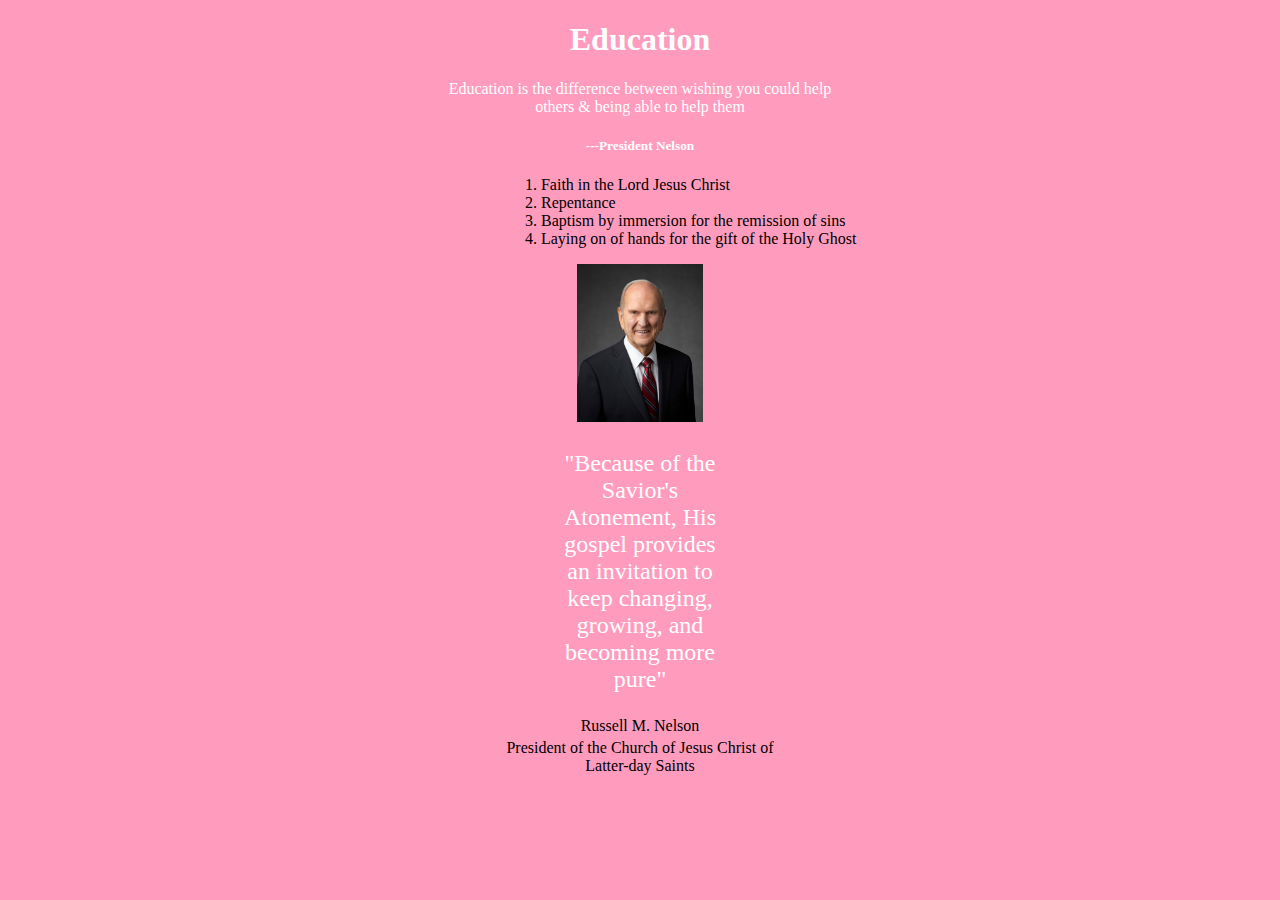
<file: wwr/Practice_Files/challenge_1.html>
<!DOCTYPE html>
<html lang="en">
<head>
    <meta charset="UTF-8">
    <meta http-equiv="X-UA-Compatible" content="IE=edge">
    <meta name="viewport" content="width=device-width, initial-scale=1.0">
    <link rel="stylesheet" href="styles/challenge1.css">
    <title>Document</title>
</head>
<body>
    <h1>Education</h1>
    <p class="small_quote">Education is the difference between wishing you could help others & being able to help them</p>
    <h5>---President Nelson</h5>

    <!-- List -->
    <ol>
        <li>Faith in the Lord Jesus Christ</li>
        <li>Repentance</li>
        <li>Baptism by immersion for the remission of sins</li>
        <li>Laying on of hands for the gift of the Holy Ghost</li>
    </ol>

    <!-- Image -->
    <img src="../images/russell_nelson_official_portrait_2018.jpeg">

    <!-- Quote -->
    <p class="big_quote">"Because of the Savior's Atonement, His gospel provides an invitation
        to keep changing, growing, and becoming more pure"
    </p>
    <!-- bottom text-->
    <p>Russell M. Nelson</p>
    <p class="bottom-text">President of the Church of Jesus Christ of Latter-day Saints</p>
</body>
</html>
</file>
<file: aboutMe/aboutme.css>
/**{
    
}*/
body{
    background-color: wheat;
    text-align: center;
    margin-top: -10px;
}
img{
    border-radius: 0px;
}
p{
    font-size: larger;
    font-family: 'Lucida Sans', 'Lucida Sans Regular', 'Lucida Grande', 'Lucida Sans Unicode', Geneva, Verdana, sans-serif;
}
em{
    color: goldenrod;
}
.hi{
    font-family: Arial, Helvetica, sans-serif;
}
.name{
    margin-top: -18px;
}
.middle{
    margin-top: -20px;
}
</file>
<file: wwr/styles/style.css>
@import url('https://fonts.googleapis.com/css2?family=Cinzel+Decorative&family=Raleway:ital,wght@0,400;0,700;1,400&display=swap');
body{
    background-color: white;
    font-family:"Raleway", 'Courier New';
    font-size: 22px;
    margin: 0;
    padding: 0;
}
header{
    background-color: black;
    display: grid;
    border: solid white 5px;
    grid-template-columns: 150px auto;
}
.icon, .logo{
    width: 80px;
}
.icon{
    padding-top: 10px;
}
#logo_link{
    padding-top: 5px;
    justify-self: center;
    align-self: center;
}
#content{
    max-width: 1600px;
    margin: 0 auto;
}
/*nav {
    display: flex;
    justify-content: space-around;
    border: solid white 5px;
}*/
nav a{
    text-align: center;
    color: #d4d8d8;
    text-decoration: none;
    padding-top: 35px;
}
nav a:hover{
    border-radius: 5px;
    background-color: #ffe66d;
    color: black;
}

h4{
    color: black;
}
.book, .join{
    background-color: black;
    color: #d4d8d8;
    text-decoration: none;
    font-size: 18px;
    padding: 15px 30px;
    margin-top: 50px;
    border-radius: 5px;
}
.book:hover, .join:hover{
    background-color: #ffe66d;
    color:black ;
}
#hero {
    display: grid;
    grid-template-columns: 1fr 3fr 1fr;
    margin-top: -100px;
}
#hero-box {
    grid-column: 1/4;
    grid-row: 1/3;
    z-index: -1;
}
#hero-img{
    width: 100%;
}
#hero-msg h1{
    text-align: center;
    grid-column: 2/3;
    grid-row: 1/2;
    margin-top: 100px;
}
#hero-msg{
    grid-column: 2/3;
    grid-row: 1/2;
}
#hero-msg h4{
    text-align: center;
    color: white;
}
.msg{
    background-color: #d4d8d8;
    line-height: 1.5em;
    padding: 35px;
}
.button-box{
    text-align: center;
}
main section{
    text-align: center;
}
main section img{
    box-sizing: border-box;
}
.msg{
    grid-column: 6 / 10;
    grid-row: 6 / 7;
}
.msg h2{
    color: white;
    font-family: "Cinzel Decorative", monospace;
}
.msg p{
    color: black;
    font-size: .8em;
    padding-bottom: 15px;
}
h2{
    margin: 0;
}

.home-grid{
    display: grid;
    grid-template-columns: repeat(10, 1fr);
}
.home-title{
    color: white;
    font-family: "Cinzel Decorative", monospace;
    font-size: 2em;
    margin-top: 10px;
}
.card-img{
    border: 10px solid #d4d8d8;
    transition: transform .5s;
    box-shadow: 5px 5px 10px #6f7364;
}
.card-img:hover {
    opacity: .6;
    transform: scale(1.1);
}
.card-img, .mountains{
    width: 100%;
}
.rivers-card, .camping-card, .rapids-card{
    margin: 200px 0;
}
.rivers-card{
    grid-column:  2 / 4;
    grid-row:  2 / 3;
}
.camping-card{
    grid-column: 5 / 7;
    grid-row: 2 / 3;
}
.rapids-card{
    grid-column: 8 / 10;
    grid-row: 2 / 3;
}
#background{
    height: 725px;
    background-color: #ffe66d;
    grid-column: 1 / 11;
    grid-row: 4 / 9
}
.mountains{
    grid-column: 2 / 7;
    grid-row: 5 / 8;
}

footer{
    background-color: black;
    color: white;
    padding: 25px 50px;
    margin-top: 200px;
    display: flex;
    justify-content: space-around;
    align-items: center;
}
footer a{
    color: white;
    text-decoration: none;
}
footer a:hover{
    color: #ffe66d;
}
footer p{
    font-size: 1.2em;
}
footer p a:hover{
    text-decoration: underline;
}
footer .social img{
    padding-top: 15px;
}

/*FAQ page*/
.box-grid{
    /*border: solid black 2px;*/
    display:grid;
    grid-template-columns: 2fr 4fr;
}
.sidebar{
    justify-self: center;
    /*border: solid black 2px;*/
}
.subb{
    /*border: solid black 2px;*/
    justify-self: center;
}

@media screen and (max-width: 900px) {
    #hero, .home-grid {
        display: block;
        height: auto;
    }
    nav, footer {
        flex-direction: column;
    }
    nav a {
        display: block;
        padding: 15px;
    }
    #hero {
        margin-top: 0;
    }
    #hero-msg {
        margin-top: 0;
    }
    #hero-msg h4 {
        display: none;
    }
    .home-title {
        font-size: 25px;
        color: #6f7364;
    }
    .rivers-card, .camping-card, .rapids-card { 
        margin: 50px auto;
        width: 60%;
    }
    #background {
        display: none;
    }
    .mountains, .msg {
        width: 80%;
        display: block;
        margin: 0 auto;
    }
    footer {
        margin-top: 25px;
    }
}
</file>
<file: challenge1 css.css>
*{
    font-family: 'Times New Roman', Times, serif;
    background-color: rgb(232, 138, 169);
    
}
body.content{
    max-width: 500px;
    margin: auto;
}
h1{
    color:white;
     font-family: sans-serif;
     text-align: center;
   
}
h1:hover{
    color: black;
}
.small-text{
    color:white;
    text-align: center;
    font-family: Verdana;
    
}
h4{
    color:white;
    text-align:center;
    font-family: Verdana;
}
li{
    font-family:Verdana;
    font-weight: bold;
    margin-right: 10px;
    margin-left: 10px;
}
.center_image{
   display:block;
   margin-left: 150px;
   margin-right: 150px ;
}
p{
    color:white;
    font-size: medium;
    text-align: center;
    display: block;
    margin-left: 100px;
    margin-right: 100px;
    font-size: 35px;
}
/*footer{
    text-align: center;
    color: black;
    font-size:smaller;
    margin-left: 170px;
    margin-right: 170px;
}*/
h5{
    text-align: center;
    font-family: Verdana;
    color: black;
    font-size:smaller;
    margin-left: 100px;
    margin-right: 100px;
}
</file>
<file: positioning/positionstyles.css>
/* CSS - Name: "positionstyles.css" */
/* Activity 1 styles */
.content1 {
  /* This is the parent of the activity 1 boxes. */
  display: grid;
  grid-template-columns: 1fr 1fr;
  justify-items: center;
  gap: 20px;
}
.red1 { 
  width: 100%; 
  height: 100px; 
  background-color: red;
  grid-column: 1/3;

} 
.green1 {
  width: 200px; 
  height: 200px; 
  background-color: green; 

} 
.yellow1 {
  width: 200px; 
  height: 200px; 
  background-color: gold; 
} 
.blue1 {
  width: 100%; 
  height: 100px; 
  background-color: blue;
  grid-column: 1/3;
} 
/* Activity 2 styles */ 
.content2 {
  /* This is the parent of the activity 2 boxes. */
  display: grid;
  grid-template-columns: 50px 50px 50px 50px 50px;
}
.red2 {
  width: 100px; 
  height: 100px; 
  background-color: red; 
} 
.green2 { 
  width: 100px; 
  height: 100px; 
  background-color: green;
  margin-top: 60%;
} 
.yellow2 {
  width: 100px; 
  height: 100px; 
  background-color: gold; 
  margin-top: 120%;
} 
.blue2 {
  width: 100px; 
  height: 100px; 
  background-color: blue; 
  margin-top: 180%;
} 
/* Activity 3 styles */ 
.content3 {
  /* This is the parent of the activity 3 boxes. */
  display: grid;
  grid-template-columns: 1fr 1fr;
  justify-items: center;
  column-gap: 8%;
}
.red3 {
  width: 100%; 
  height: 100px; 
  background-color: red;
  grid-column: 1/3;
} 
.green3 {
  width: 100%; 
  height: 200px; 
  background-color: green;
} 
.yellow3 {
  width: 100%; 
  height: 200px; 
  background-color: gold; 
} 
.blue3 {
  width: 100%;
  height: 100px; 
  background-color: blue; 
  grid-column: 1/3;
} 
/* Activity 4 styles */ 
.content4 {
  /* This is the parent of the activity 4 boxes. */
  height: 400px;
  display: grid;
  grid-template-columns: 1fr 1fr;
  /*border: 2px solid black;*/
  grid-row: 3;
}
.red4 {
  width: 100%; 
  height: 100%; 
  background-color: red;
  grid-area: 1 / 1 / 4 / 2;
} 
.green4 {
  width: 100%; 
  height: 100%; 
  background-color: green;
} 
.yellow4 {
  width: 100%; 
  height: 100%; 
  background-color: gold; 
} 
.blue4 {
  width: 100%; 
  height: 100%; 
  background-color: blue;
  grid-column: 2/3;
} 
/* Activity 5 styles */ 
.content5 {
  /* This is the parent of the activity 5 boxes. */
  height: 500px;
  
}
.red5 { 
  width: 70%; 
  height: 100px; 
  background-color: red; 
} 
.green5 { 
  width: 15%; 
  height: 150px; 
  background-color: green;
  float: left;

} 
.yellow5 {
  width: 70%; 
  height: 260px; 
  background-color: gold; 

} 
.blue5 {
  width: 70%; 
  height: 100px; 
  background-color: blue; 
} 
/* Activity 6 styles */ 
.content6 {
  /* This is the parent of the activity 6 boxes. */
  display: grid;
  height: 600px;
  width: 600px;
  grid-template-columns: repeat(4, 1fr);
  grid-template-rows: repeat(2, 1fr);
  position: relative;
}
.red6 {

  width: 100%; 
  height: 70%; 
  background-color: red; 
 
  grid-area: 1 / 1 / 2 / 4;

} 
.green6 {
  width: 120%; 
  height: 60%; 
  background-color: green; 
 
  grid-area: 2 / 1 / 3 / 2;
  align-self: end;
  z-index: 3;

  } 
.yellow6 {

  width: 120%; 
  height: 139%; 

  background-color: gold;
  justify-self: start;
  margin-left: -21%;
  margin-top: -80%;
  grid-area: 2 / 4 / 3 / 5;
  z-index: 3;
} 
.blue6 {
  width: 140%; 
  height: 130%; 
  
  background-color: blue;
  grid-area: 1/ 1 / 2 / 3;
  z-index: 2;
  margin-left: 30%;
  margin-top: 30%;
} 


/* Do not make any changes below here */
.activity {
  width: 70%; 
  margin: 20px auto; 
  font-family: Arial, sans-serif; 
  border: 1px solid black; 
  padding: 10px; 
  clear:both; 
  overflow: auto;
} 

.hint {
  border: 1px solid grey;
  background: #e0e0e0;
  padding: .5em;
  position: relative;
  margin: 1em 0;
}
.hint h3 {
  margin: 0;
}
.hint:hover {
  background: #d0d0d0;
}
.hint > div {
  display: none;
}

.hint input[type=checkbox] {
  position: absolute;
  width: 100%;
  height: 100%;
  opacity: 0;
  z-index: 1;
  cursor: pointer;
}

.hint input[type=checkbox]:checked ~ div {
  display: block;
}

.hint i {
  position: absolute;
  transform: translate(-6px, 0);
  margin-top: 16px;
  right: 10px;
  top: -3px;
}
.hint i:before, .hint i:after {
  content: "";
  position: absolute;
  background-color: black;
  width: 3px;
  height: 9px;
}
.hint i:before {
  transform: translate(2px, 0) rotate(45deg);
}
.hint i:after {
  transform: translate(-2px, 0) rotate(-45deg);
}

.hint input[type=checkbox]:checked ~ i:before {
  transform: translate(-2px, 0) rotate(45deg);
}
.hint input[type=checkbox]:checked ~ i:after {
  transform: translate(2px, 0) rotate(-45deg);
}
.hint a {
  position: relative;
  z-index: 1;
}
</file>
<file: brochure/fonts/stylesheet.css>
/*! Generated by Font Squirrel (https://www.fontsquirrel.com) on June 8, 2023 */



@font-face {
    font-family: 'stylishregular';
    src: url('stylish-regular-webfont.woff2') format('woff2'),
         url('stylish-regular-webfont.woff') format('woff');
    font-weight: normal;
    font-style: normal;

}
</file>
<file: wwr/Practice_Files/styles/challenge1.css>
body{
    background-color: rgb(255, 156, 189);
    text-align: center;
}
h1, .small_quote, h5, .big_quote{
    color: white;
}
h1:hover{
    color:black;
}
.small_quote{
    margin-left: 34%;
    margin-right: 34%;
}
ol{
    text-align: justify;
    margin-left: 39%;
    margin-left: 39%;
}
img{
    width: 10%;
}
.big_quote{
    font-size: x-large;
    margin-left: 43%;
    margin-right: 43%;
}
.bottom-text{
    margin-top: -1%;
    margin-right: 39%;
    margin-left: 39%;
}
</file>
<file: brochure/fonts/specimen_files/specimen_stylesheet.css>
@import url('grid_12-825-55-15.css');

/*  
	CSS Reset by Eric Meyer - Released under Public Domain
    http://meyerweb.com/eric/tools/css/reset/
*/
html, body, div, span, applet, object, iframe,
h1, h2, h3, h4, h5, h6, p, blockquote, pre,
a, abbr, acronym, address, big, cite, code,
del, dfn, em, font, img, ins, kbd, q, s, samp,
small, strike, strong, sub, sup, tt, var,
b, u, i, center, dl, dt, dd, ol, ul, li,
fieldset, form, label, legend, table,
caption, tbody, tfoot, thead, tr, th, td {
	margin:         0;
	padding:        0;
	border:         0;
	outline:        0;
	font-size:      100%;
	vertical-align: baseline;
	background:     transparent;
}

body {
	line-height: 1;
}

ol, ul {
	list-style: none;
}

blockquote, q {
	quotes: none;
}

blockquote:before, blockquote:after,
q:before, q:after {
	content: '';
	content: none;
}

:focus {
	outline: 0;
}

ins {
	text-decoration: none;
}

del {
	text-decoration: line-through;
}

table {
	border-collapse: collapse;
	border-spacing:  0;
}


body {
	color:            #000;
	background-color: #dcdcdc;
}

a {
	text-decoration: none;
	color:           #1883ba;
}

h1 {
	font-size:     32px;
	font-weight:   normal;
	font-style:    normal;
	margin-bottom: 18px;
}

h2 {
	font-size: 18px;
}

#container {
	width:  865px;
	margin: 0px auto;
}


#header {
	padding:          20px;
	font-size:        36px;
	background-color: #000;
	color:            #fff;
}

#header span {
	color: #666;
}

#main_content {
	background-color: #fff;
	padding:          60px 20px 20px;
}


#footer p {
	margin:         0;
	padding-top:    10px;
	padding-bottom: 50px;
	color:          #333;
	font:           10px Arial, sans-serif;
}

.tabs {
	width:            100%;
	height:           31px;
	background-color: #444;
}

.tabs li {
	float:            left;
	margin:           0;
	overflow:         hidden;
	background-color: #444;
}

.tabs li a {
	display:         block;
	color:           #fff;
	text-decoration: none;
	font:            bold 11px/11px 'Arial';
	text-transform:  uppercase;
	padding:         10px 15px;
	border-right:    1px solid #fff;
}

.tabs li a:hover {
	background-color: #00b3ff;

}

.tabs li.active a {
	color:            #000;
	background-color: #fff;
}


div.huge {

	font-size:      300px;
	line-height:    1em;
	padding:        0;
	letter-spacing: -.02em;
	overflow:       hidden;
}

div.glyph_range {
	font-size:   72px;
	line-height: 1.1em;
}

.size10 {
	font-size: 10px;
}

.size11 {
	font-size: 11px;
}

.size12 {
	font-size: 12px;
}

.size13 {
	font-size: 13px;
}

.size14 {
	font-size: 14px;
}

.size16 {
	font-size: 16px;
}

.size18 {
	font-size: 18px;
}

.size20 {
	font-size: 20px;
}

.size24 {
	font-size: 24px;
}

.size30 {
	font-size: 30px;
}

.size36 {
	font-size: 36px;
}

.size48 {
	font-size: 48px;
}

.size60 {
	font-size: 60px;
}

.size72 {
	font-size: 72px;
}

.size90 {
	font-size: 90px;
}


.psample_row1 {
	height: 120px;
}

.psample_row1 {
	height: 120px;
}

.psample_row2 {
	height: 160px;
}

.psample_row3 {
	height: 160px;
}

.psample_row4 {
	height: 160px;
}

.psample {
	overflow: hidden;
	position: relative;
}

.psample p {
	line-height: 1.3em;
	display:     block;
	overflow:    hidden;
	margin:      0;
}

.psample span {
	margin-right: .5em;
}

.white_blend {
	width:            100%;
	height:           61px;
	background-image: url([data-uri]);
	position:         absolute;
	bottom:           0;
}

.black_blend {
	width:            100%;
	height:           61px;
	background-image: url([data-uri]);
	position:         absolute;
	bottom:           0;
}

.fullreverse {
	background:    #000 !important;
	color:         #fff !important;
	margin-left:   -20px;
	padding-left:  20px;
	margin-right:  -20px;
	padding-right: 20px;
	padding:       20px;
	margin-bottom: 0;
}


.sample_table td {
	padding-top:    3px;
	padding-bottom: 5px;
	padding-left:   5px;
	vertical-align: middle;
	line-height:    1.2em;
}

.sample_table td:first-child {
	background-color: #eee;
	text-align:       right;
	padding-right:    5px;
	padding-left:     0;
	padding:          5px;
	font:             11px/12px 'Courier New', Courier, mono;
}

code {
	white-space:      pre;
	background-color: #eee;
	display:          block;
	padding:          10px;
	margin-bottom:    18px;
	overflow:         auto;
}


.bottom, .last {
	margin-bottom:  0 !important;
	padding-bottom: 0 !important;
}

.box {
	padding:       18px;
	margin-bottom: 18px;
	background:    #eee;
}

.reverse, .reversed {
	background: #000 !important;
	color:      #fff !important;
	border:     none !important;
}

#bodycomparison {
	position:    relative;
	overflow:    hidden;
	font-size:   72px;
	height:      90px;
	white-space: nowrap;
}

#bodycomparison div {
	font-size:   72px;
	line-height: 90px;
	display:     inline;
	margin:      0 15px 0 0;
	padding:     0;
}

#bodycomparison div span {
	font:     10px Arial;
	position: absolute;
	left:     0;
}

#xheight {
	float:       none;
	position:    absolute;
	color:       #d9f3ff;
	font-size:   72px;
	line-height: 90px;
}

.fontbody {
	position: relative;
}

.arialbody {
	font-family: Arial;
	position:    relative;
}

.verdanabody {
	font-family: Verdana;
	position:    relative;
}

.georgiabody {
	font-family: Georgia;
	position:    relative;
}

/* @group Layout page
 */

#layout h1 {
	font-size:   36px;
	line-height: 42px;
	font-weight: normal;
	font-style:  normal;
}

#layout h2 {
	font-size:   24px;
	line-height: 23px;
	font-weight: normal;
	font-style:  normal;
}

#layout h3 {
	font-size:   22px;
	line-height: 1.4em;
	margin-top:  1em;
	font-weight: normal;
	font-style:  normal;
}


#layout p.byline {
	font-size:     12px;
	margin-top:    18px;
	line-height:   12px;
	margin-bottom: 0;
}

#layout p {
	font-size:     14px;
	line-height:   21px;
	margin-bottom: .5em;
}

#layout p.large {
	font-size:   18px;
	line-height: 26px;
}

#layout .sidebar p {
	font-size:   12px;
	line-height: 1.4em;
}

#layout p.caption {
	font-size:     10px;
	margin-top:    -16px;
	margin-bottom: 18px;
}

/* @end */

/* @group Glyphs */

#glyph_chart div {
	background-color: #d9f3ff;
	color:            black;
	float:            left;
	font-size:        36px;
	height:           1.2em;
	line-height:      1.2em;
	margin-bottom:    1px;
	margin-right:     1px;
	text-align:       center;
	width:            1.2em;
	position:         relative;
	padding:          .6em .2em .2em;
}

#glyph_chart div p {
	position:         absolute;
	left:             0;
	top:              0;
	display:          block;
	text-align:       center;
	font:             bold 9px Arial, sans-serif;
	background-color: #3a768f;
	width:            100%;
	color:            #fff;
	padding:          2px 0;
}


#glyphs h1 {
	font-family: Arial, sans-serif;
}

/* @end */

/* @group Installing */

#installing {
	font: 13px Arial, sans-serif;
}

#installing p,
#glyphs p {
	line-height:   1.2em;
	margin-bottom: 18px;
	font:          13px Arial, sans-serif;
}


#installing h3 {
	font-size:  15px;
	margin-top: 18px;
}

/* @end */

#rendering h1 {
	font-family: Arial, sans-serif;
}

.render_table td {
	font:           11px 'Courier New', Courier, mono;
	vertical-align: middle;
}
</file>
